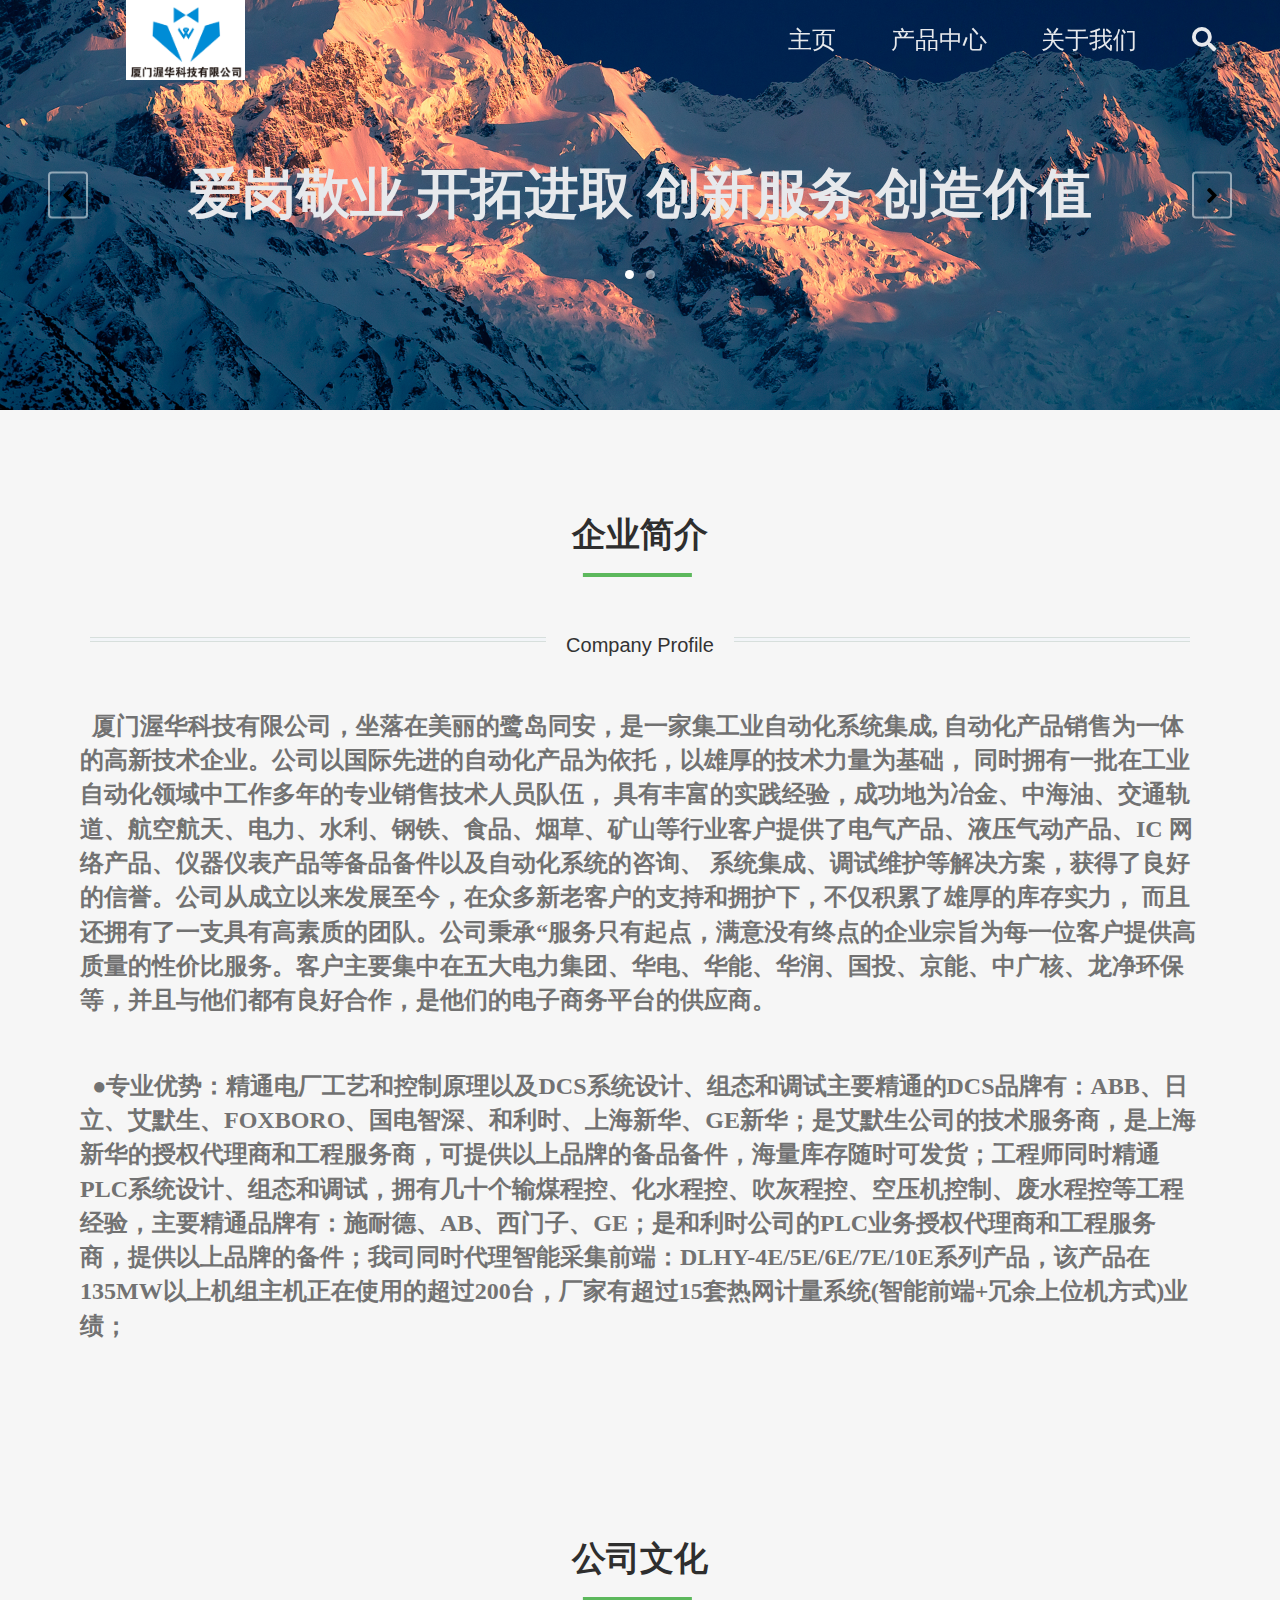
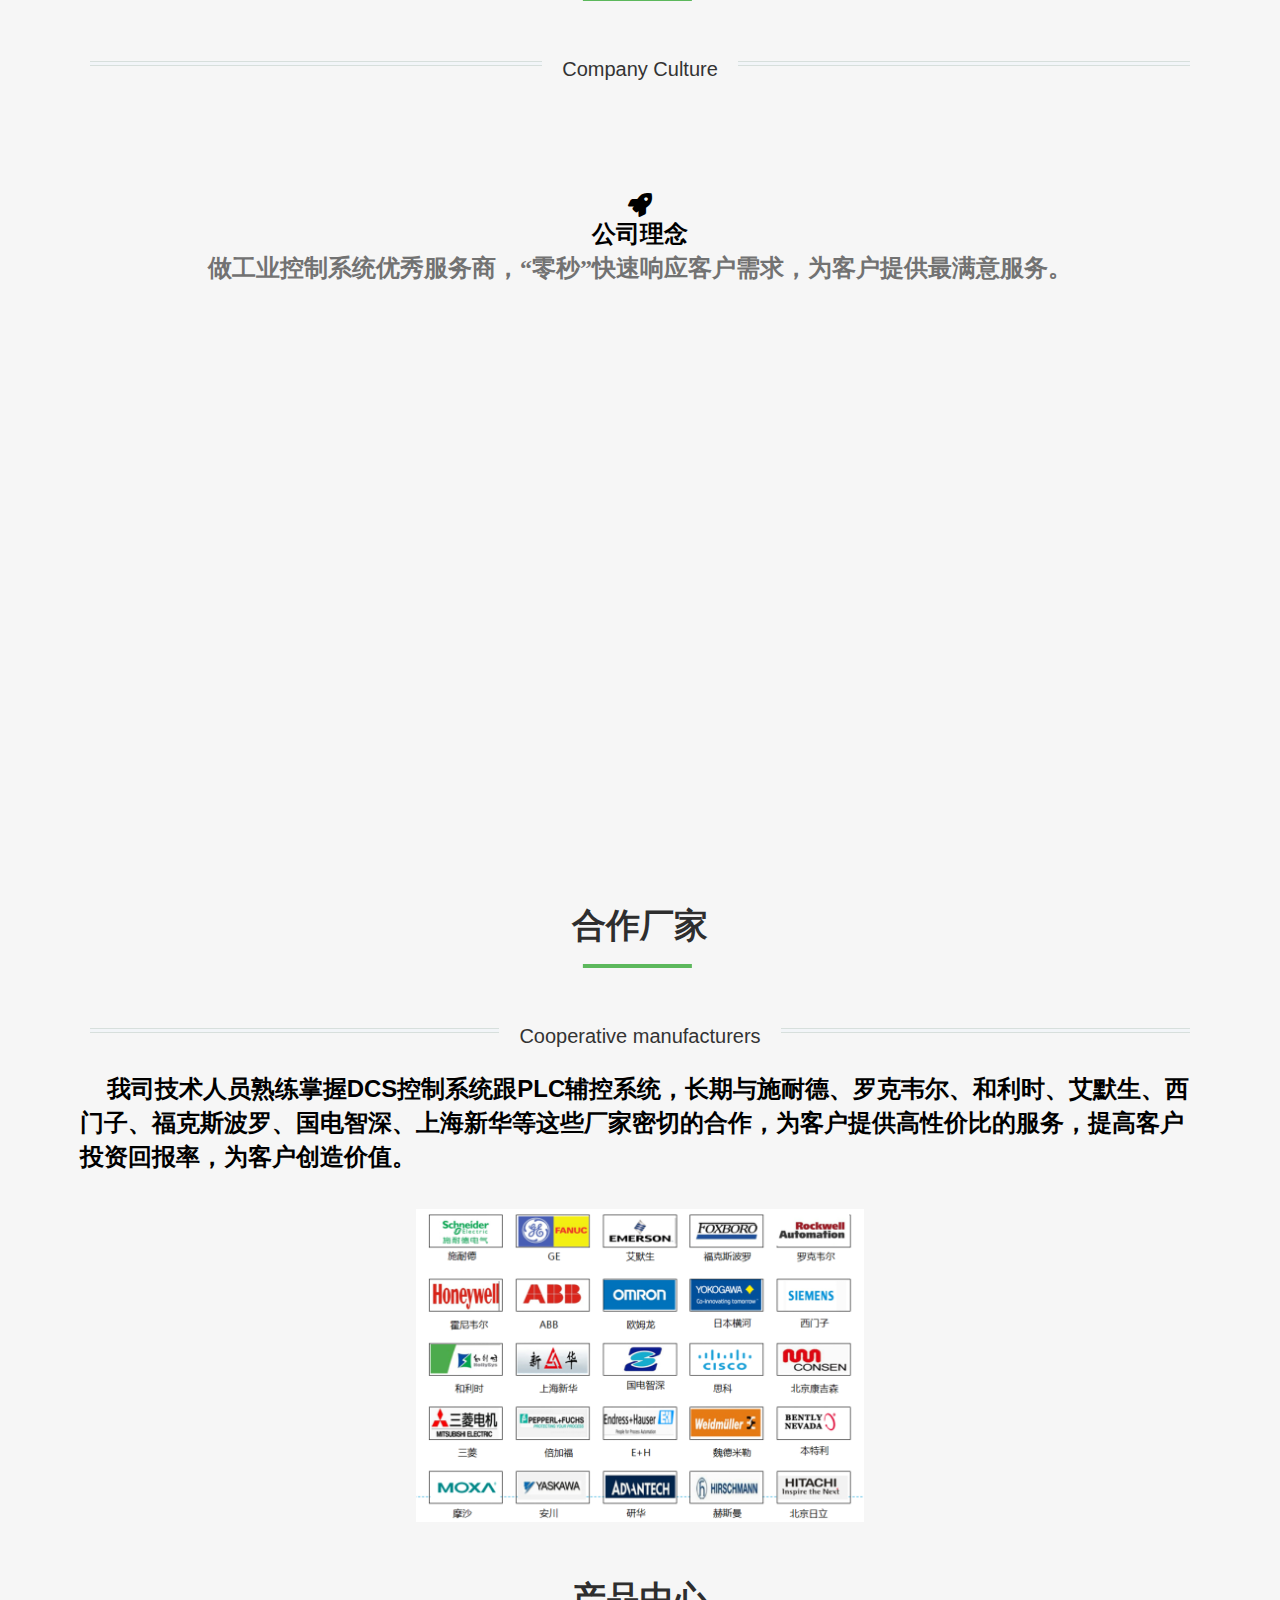
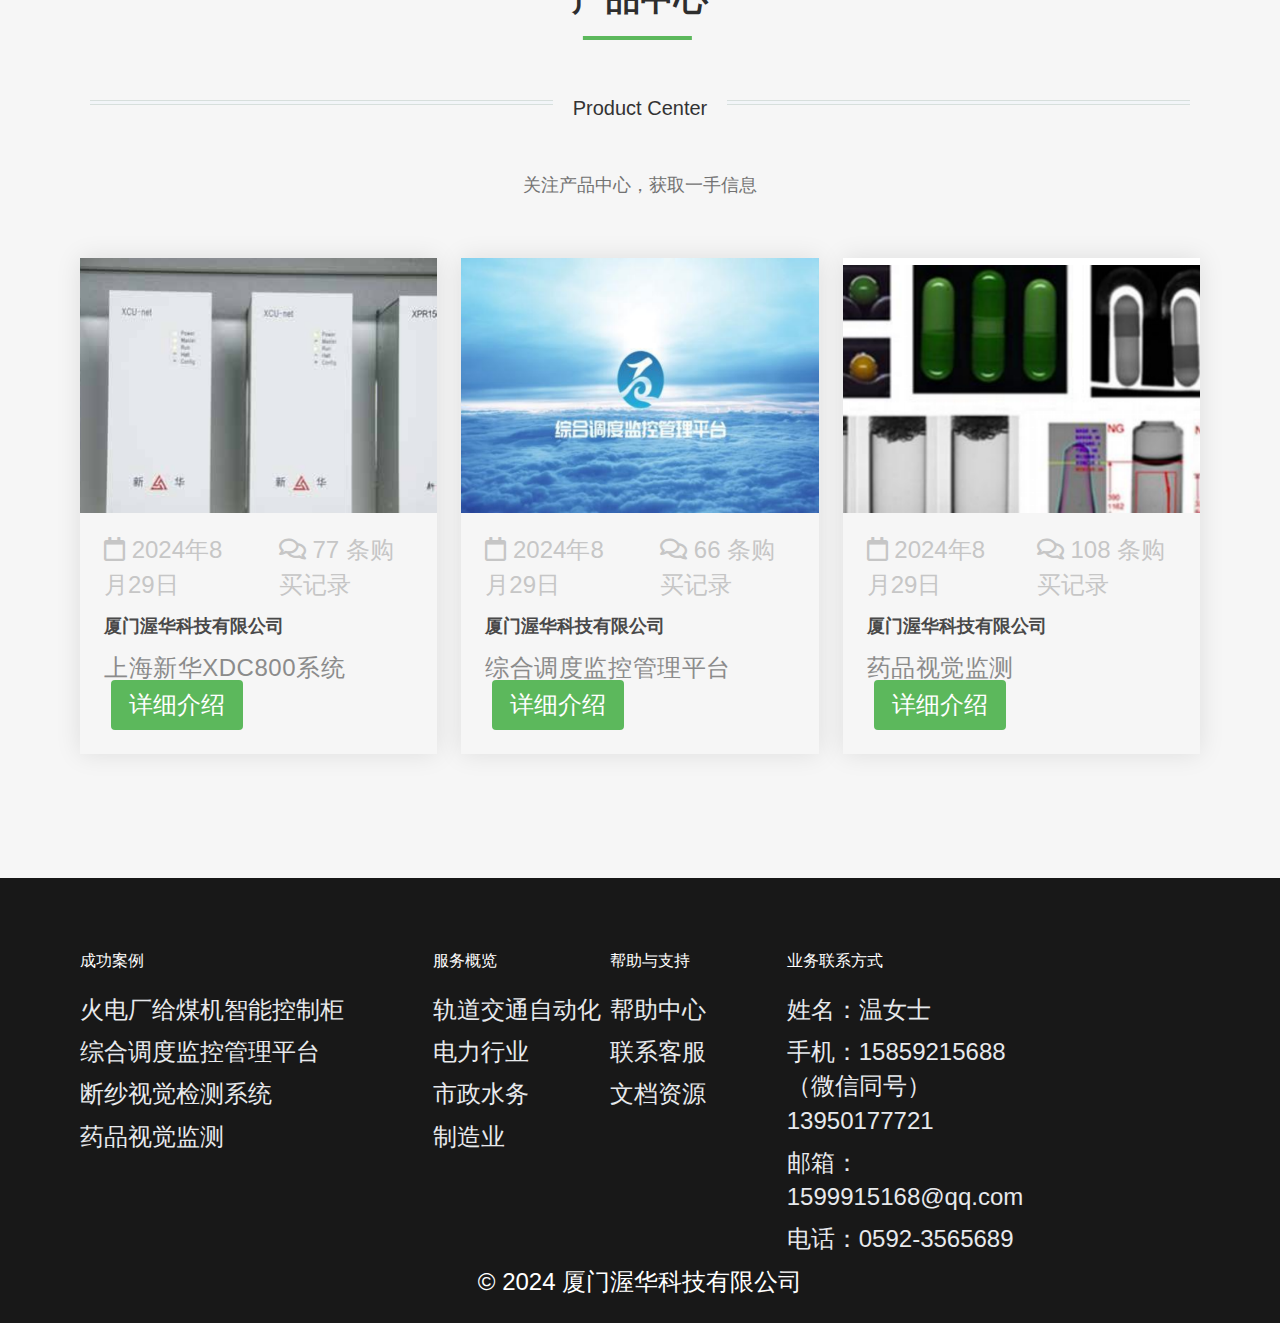
<file: index.html>
<!DOCTYPE html>
<html lang="en">
  <head>
    <meta charset="UTF-8" />
    <meta name="viewport" content="width=device-width, initial-scale=1.0" />
    <script src="./static/libs/scrollReveal/scrollreveal.min.js"></script>
    <script type="text/javascript" src="https://api.map.baidu.com/api?v=3.0&ak=7in4NHoIG09QKwtoks98uGUmDeHGMhex&services=true"></script>
    <!-- 引入font-awesome依赖 -->
    <link
      href="https://cdn.bootcss.com/font-awesome/5.13.0/css/all.css"
      rel="stylesheet"
    />
    <link rel="stylesheet" href="./static/libs/glide/glide.core.min.css" />
    <link rel="stylesheet" href="./static/libs/glide/glide.theme.min.css" />
    <!--<link rel="stylesheet" href="bootstrap.min.css"/>-->
      <link rel="stylesheet" type="text/css" href="css/global.css">
    <link rel="stylesheet" href="./style.css" />
  </head>
  <body>
    <!-- 网页头部 -->
    <header>
      <title>wohua</title>
      <div class="logo">
        <div></div>
      </div>
      <div class="logo">
        <div><img alt="wohualogo"  src="./static/images/wohua.png" height="80" width="80"></div>
      </div>
      <nav>
        <a href="index.html">主页</a>
        <a href="html/产品中心.html">产品中心</a>
        <a href="html/关于我们.html">关于我们</a>
        <a href="https://aiqicha.baidu.com/company_detail_40694730746516"><i class="fas fa-search"></i></a>
      </nav>
      <div class="burger">
        <div class="burger-line1"></div>
        <div class="burger-line2"></div>
        <div class="burger-line3"></div>
      </div>
    </header>
    <div id="home" class="glide">
      <div class="glide__track" data-glide-el="track">
        <div class="glide__slides">
          <!-- 轮播图一 -->
          <div class="glide__slide">
            <div class="slide-caption left">
              <h1>爱岗敬业  开拓进取  创新服务  创造价值</h1>

            </div>
            <div class="backdrop"></div>
              <div class="backdrop"></div>
              <img src="./static/images/02721_山地成因_1920X1200(02721_mou_爱给网_aigei_com.jpg" />
          </div>
          <div class="glide__slide">
            <div class="slide-caption left" >
             <h4 align="left" > &nbsp;&nbsp;&nbsp; &nbsp;&nbsp;&nbsp;合作共赢<br>   &nbsp;&nbsp;&nbsp; &nbsp;&nbsp;&nbsp;&nbsp; &nbsp;&nbsp;&nbsp;&nbsp; &nbsp;&nbsp;&nbsp;&nbsp; &nbsp;&nbsp;&nbsp;&nbsp;&nbsp;&nbsp;&nbsp;&nbsp;&nbsp;&nbsp;
               &nbsp;&nbsp;&nbsp; &nbsp;&nbsp;&nbsp; &nbsp;&nbsp;&nbsp; &nbsp;&nbsp;&nbsp; &nbsp;&nbsp;&nbsp; &nbsp;&nbsp;&nbsp; 共同成长</h4>
            </div>
            <div class="backdrop"></div>
            <img src="./static/images/高清风景背景934_爱给网_aigei_com.jpg" />
          </div>
        </div>
        <div class="glide__arrows" data-glide-el="controls">
          <button class="glide__arrow glide__arrow--left" data-glide-dir="<">
            <i class="fa fa-angle-left"></i>
          </button>
          <button class="glide__arrow glide__arrow--right" data-glide-dir=">">
            <i class="fa fa-angle-right"></i>
          </button>
          <div class="glide__bullets" data-glide-el="controls[nav]">
            <button class="glide__bullet" data-glide-dir="=0"></button>
            <button class="glide__bullet" data-glide-dir="=1"></button>
            <div class="filter-btns">
            </div> </div>
        </div>
      </div>
    </div>
      <section id="about-us" class="about-us">
      <h2 class="title1">企业简介</h2>
     
  <div class="news_title common_title">
          <h2>Company Profile</h2>
        </div>
 <div class="intro">

        <h2>&nbsp;&nbsp;厦门渥华科技有限公司，坐落在美丽的鹭岛同安，是一家集工业自动化系统集成, 自动化产品销售为一体的高新技术企业。公司以国际先进的自动化产品为依托，以雄厚的技术力量为基础， 同时拥有一批在工业自动化领域中工作多年的专业销售技术人员队伍， 具有丰富的实践经验，成功地为冶金、中海油、交通轨道、航空航天、电力、水利、钢铁、食品、烟草、矿山等行业客户提供了电气产品、液压气动产品、IC 网络产品、仪器仪表产品等备品备件以及自动化系统的咨询、 系统集成、调试维护等解决方案，获得了良好的信誉。公司从成立以来发展至今，在众多新老客户的支持和拥护下，不仅积累了雄厚的库存实力， 而且还拥有了一支具有高素质的团队。公司秉承“服务只有起点，满意没有终点的企业宗旨为每一位客户提供高质量的性价比服务。客户主要集中在五大电力集团、华电、华能、华润、国投、京能、中广核、龙净环保等，并且与他们都有良好合作，是他们的电子商务平台的供应商。</h2><br/><br/>
        <h3>&nbsp;&nbsp;●专业优势：精通电厂工艺和控制原理以及DCS系统设计、组态和调试主要精通的DCS品牌有：ABB、日立、艾默生、FOXBORO、国电智深、和利时、上海新华、GE新华；是艾默生公司的技术服务商，是上海新华的授权代理商和工程服务商，可提供以上品牌的备品备件，海量库存随时可发货；工程师同时精通PLC系统设计、组态和调试，拥有几十个输煤程控、化水程控、吹灰程控、空压机控制、废水程控等工程经验，主要精通品牌有：施耐德、AB、西门子、GE；是和利时公司的PLC业务授权代理商和工程服务商，提供以上品牌的备件；我司同时代理智能采集前端：DLHY-4E/5E/6E/7E/10E系列产品，该产品在135MW以上机组主机正在使用的超过200台，厂家有超过15套热网计量系统(智能前端+冗余上位机方式)业绩；
        </h3>
        </p>
        <!--<div class="features">
          <div class="feature">
            <i class="fas fa-lightbulb"></i>
            <h4 class="feature-title">sssssssssssss</h4>
            <p class="feature-content">
              ssssssssssssssssssssssss
            </p>
          </div>
          <div class="feature">
            <i class="fas fa-chart-line"></i>
            <h4 class="feature-title">ssssssssssssssss</h4>
            <p class="feature-content">
             sssssssssssssssssssssssss
            </p>
          </div>
          <div class="feature">
            <i class="fas fa-shopping-cart"></i>
            <h4 class="feature-title">ssssssssssssss</h4>
            <p class="feature-content">
              sssssssssssssssssssssssssss
            </p>
          </div>
          <div class="feature">
            <i class="fas fa-desktop"></i>
            <h4 class="feature-title">ssss</h4>
            <p class="feature-content">
              sssssssssssssssssssss
            </p>
          </div>
          <div class="feature">
            <i class="fas fa-tachometer-alt"></i>
            <h4 class="feature-title">ssss</h4>
            <p class="feature-content">
             ssssssssssssssssssss
            </p>
          </div>
          <div class="feature">
            <i class="fas fa-server"></i>
            <h4 class="feature-title">ssss</h4>
            <p class="feature-content">
              ssssssssssssssssssss
            </p>
          </div>
        </div>-->
      </div>
    </section>
      <section id="service" class="service">
        <h2 class="title1">公司文化</h2>
        <div class="news_title common_title">
          <h2>Company Culture</h2> </div>
        <p class="intro">   </p>
        <i class="fas fa-rocket"></i><h2>公司理念</h2>
       <h3>
         做工业控制系统优秀服务商，“零秒”快速响应客户需求，为客户提供最满意服务。
       </h3><br>
        <div class="services">
          <div class="service-item">
            <i class="fas fa-flag"></i>
            <h4 class="service-title">公司使命</h4>
            <p class="service-content">
              客户至上，工艺创新，品质保障，服务卓越。
            </p>
          </div>
          <div class="service-item">
            <i class="fas fa-binoculars"></i>
            <h4 class="service-title">公司愿景</h4>
            <p class="service-content">
              成为全球最值得信赖的合作伙伴
            </p>
          </div>
          <div class="service-item">
            <i class="fas fa-heart"></i>
            <h4 class="service-title">公司价值观</h4>
            <p class="service-content">
              1.客户至上;2.严明的纪律;3.质量保证;<br>
              4.勇于承担风险;5.以结果为导向;6.理想的工作环境。
            </p>
          </div>
          <div class="service-item">
            <i class="fas fa-smile"></i>
            <h4 class="service-title">公司客户观</h4>
            <p class="service-content">
              合作共赢，共同成长。
            </p>
          </div>
          <div class="service-item">
            <i class="fas fa-cog"></i>
            <h4 class="service-title">公司产品观</h4>
            <p class="service-content">
              先卖信誉，后卖产品。
            </p>
          </div>

          <div class="service-item">
            <i class="fas fa-users"></i>
            <h4 class="service-title">公司人才观</h4>
            <p class="service-content">
              有德有才，破格重用；有德无才，培养使用;<br>
              有才无德，限制录用；无德无才，坚决不用。
            </p>
          </div>
        </div>
      </section>
      <section id="team-intro" class="team-intro section-bg">
        <h2 class="title1">合作厂家</h2>
      <div class="news_title common_title">
          <h2>  Cooperative manufacturers</h2> </div>

        <h3>
          &nbsp;&nbsp;&nbsp;&nbsp;我司技术人员熟练掌握DCS控制系统跟PLC辅控系统，长期与施耐德、罗克韦尔、和利时、艾默生、西门子、福克斯波罗、国电智深、上海新华等这些厂家密切的合作，为客户提供高性价比的服务，提高客户投资回报率，为客户创造价值。
        </h3><br>

            <div class="img-wrapper">
              <img src="./static/images/微信图片_20241121100724.png" alt="" >
            </div>
        </div>
  </div>
      </section>
      <section id="company-activities" class="company-activities">
        <h2 class="title1">产品中心</h2>
          <div class="news_title common_title">
          <h2> Product Center</h2> </div>
        <p class="intro">关注产品中心，获取一手信息</p>
        <div class="activities">
          <div class="activity">
            <div class="act-image-wrapper">
              <img src="./static/images/控制器模块照片1.png" alt="" class="enlarge">
            </div>
            <div class="meta">
              <p class="data-published">
                <i class="far fa-calendar"></i>
                2024年8月29日
              </p>
              <p class="comments">
                <i class="far fa-comments"></i>
                77
                <span>条购买记录</span>
              </p>
            </div>
            <h2 class="act-title">厦门渥华科技有限公司</h2>
            <article>
              上海新华XDC800系统
            </article>
            <button class="filter-btn active" onclick="location.replace('html/上海新华.html')" >详细介绍</button>
          </div>
          <div class="activity">
            <div class="act-image-wrapper">
              <img src="./static/images/综合调度监控管理平台.png" alt="">
            </div>
            <div class="meta">
              <p class="data-published">
                <i class="far fa-calendar"></i>
                2024年8月29日
              </p>
              <p class="comments">
                <i class="far fa-comments"></i>
               66
                <span>条购买记录</span>
              </p>
            </div>
            <h2 class="act-title">厦门渥华科技有限公司</h2>
            <article>
              综合调度监控管理平台
            </article>
            <button class="filter-btn active" onclick="location.replace('html/监控管理平台.html')" >详细介绍</button>
          </div>
          <div class="activity">
            <div class="act-image-wrapper">
              <img src="./static/images/药品.png" alt="">
            </div>
            <div class="meta">
              <p class="data-published">
                <i class="far fa-calendar"></i>
                2024年8月29日
              </p>
              <p class="comments">
                <i class="far fa-comments"></i>
                108
                <span>条购买记录</span>
              </p>
            </div>
            <h2 class="act-title">厦门渥华科技有限公司</h2>
            <article>
              药品视觉监测
            </article>
            <button class="filter-btn active" onclick="location.replace('html/药品视觉监测.html')" >详细介绍</button>
          </div>
        </div>
      </section>
    </div>
    <footer>
      <div class="footer-menus">

        <div class="service-menu footer-menu">
          <p class="menu-title">成功案例</p>
          <ul class="menu-items">
            <li><a href="#">火电厂给煤机智能控制柜</a></li>
            <li><a href="#">综合调度监控管理平台</a></li>
            <li><a href="#">断纱视觉检测系统</a></li>
            <li><a href="#">药品视觉监测</a></li>
          </ul>
        </div>
        <div class="service-menu footer-menu">
          <p class="menu-title">服务概览</p>
          <ul class="menu-items">
            <li><a href="#">轨道交通自动化</a></li>
            <li><a href="#">电力行业</a></li>
            <li><a href="#">市政水务</a></li>
            <li><a href="#">制造业</a></li>
          </ul>
        </div>
        <div class="service-menu footer-menu">
          <p class="menu-title">帮助与支持</p>
          <ul class="menu-items">
            <li><a href="#">帮助中心</a></li>
            <li><a href="#">联系客服</a></li>
            <li><a href="#">文档资源</a></li>
          </ul>
        </div>
        <div class="service-menu footer-menu">
          <p class="menu-title">业务联系方式</p>
          <ul class="menu-items">
            <li><a href="#">姓名：温女士</a></li>
            <li><a href="#">手机：15859215688（微信同号）13950177721</a></li>
            <li><a href="#">邮箱：1599915168@qq.com</a></li>
            <li><a href="#">电话：0592-3565689</a></li>
          </ul>
        </div>

        <p class="rights">&copy; 2024 厦门渥华科技有限公司</p>
        <div class="scroll-to-top">
          <a href="#"><i class="fas fa-chevron-up"></i></a>
        </div>
      </div>
    </footer>
    <!-- 引入JS文件 -->
    <script src="./static/libs/anime/anime.min.js"></script>
    <script src="./static/libs/glide/glide.min.js"></script>
    <script src="./static/libs/isotope/isotope.pkgd.min.js"></script>
    <script src="./static/libs/smooth-scroll/smooth-scroll.polyfills.min.js"></script>
    <script src="./index.js"></script>
  </body>
</html>
<script type="text/javascript">
    //创建和初始化地图函数：
    function initMap(){
        createMap();//创建地图
        setMapEvent();//设置地图事件
        addMapControl();//向地图添加控件
        addMarker();//向地图中添加marker
        setImgEventListener();
    }
    function setImgEventListener() {
      var imgs = document.querySelectorAll('.enlarge');
      imgs.forEach(function(img) {
        img.addEventListener('click', function() {
          //点击图片时 scale()
          img.style.transform = 'scale(2)';
        });
      });

    }
    //创建地图函数：
    function createMap(){
        var map = new BMap.Map("container");//在百度地图容器中创建一个地图
        var point = new BMap.Point(118.044586,24.584152);//定义一个中心点坐标
        map.centerAndZoom(point,19);//设定地图的中心点和坐标并将地图显示在地图容器中
        window.map = map;//将map变量存储在全局
    }

    //地图事件设置函数：
    function setMapEvent(){
        map.enableDragging();//启用地图拖拽事件，默认启用(可不写)
        map.enableScrollWheelZoom();//启用地图滚轮放大缩小
        map.enableDoubleClickZoom();//启用鼠标双击放大，默认启用(可不写)
        map.enableKeyboard();//启用键盘上下左右键移动地图
    }

    //地图控件添加函数：
    function addMapControl(){
    }

    //标注点数组
    var markerArr = [{title:"厦门渥华科技有限公司",content:"厦门市集美区杏林中宛路7号东侧楼⑧－⑩轴",point:"118.044586|24.584152",isOpen:1,icon:{w:23,h:25,l:23,t:21,x:9,lb:12}}
    ];
    //创建marker
    function addMarker(){
        for(var i=0;i<markerArr.length;i++){
            var json = markerArr[i];
            var p0 = json.point.split("|")[0];
            var p1 = json.point.split("|")[1];
            var point = new BMap.Point(p0,p1);
            var iconImg = createIcon(json.icon);
            var marker = new BMap.Marker(point,{icon:iconImg});
            var iw = createInfoWindow(i);
            var label = new BMap.Label(json.title,{"offset":new BMap.Size(json.icon.lb-json.icon.x+10,-20)});
            marker.setLabel(label);
            map.addOverlay(marker);
            label.setStyle({
                borderColor:"#808080",
                color:"#333",
                cursor:"pointer"
            });

            (function(){
                var index = i;
                var _iw = createInfoWindow(i);
                var _marker = marker;
                _marker.addEventListener("click",function(){
                    this.openInfoWindow(_iw);
                });
                _iw.addEventListener("open",function(){
                    _marker.getLabel().hide();
                })
                _iw.addEventListener("close",function(){
                    _marker.getLabel().show();
                })
                label.addEventListener("click",function(){
                    _marker.openInfoWindow(_iw);
                })
                if(!!json.isOpen){
                    label.hide();
                    _marker.openInfoWindow(_iw);
                }
            })()
        }
    }
    //创建InfoWindow
    function createInfoWindow(i){
        var json = markerArr[i];
        var iw = new BMap.InfoWindow("<b class='iw_poi_title' title='" + json.title + "'>" + json.title + "</b><div class='iw_poi_content'>"+json.content+"</div>");
        return iw;
    }
    //创建一个Icon
    function createIcon(json){
        var icon = new BMap.Icon("http://app.baidu.com/map/images/us_mk_icon.png", new BMap.Size(json.w,json.h),{imageOffset: new BMap.Size(-json.l,-json.t),infoWindowOffset:new BMap.Size(json.lb+5,1),offset:new BMap.Size(json.x,json.h)})
        return icon;
    }

    initMap();//创建和初始化地图
</script>
</file>
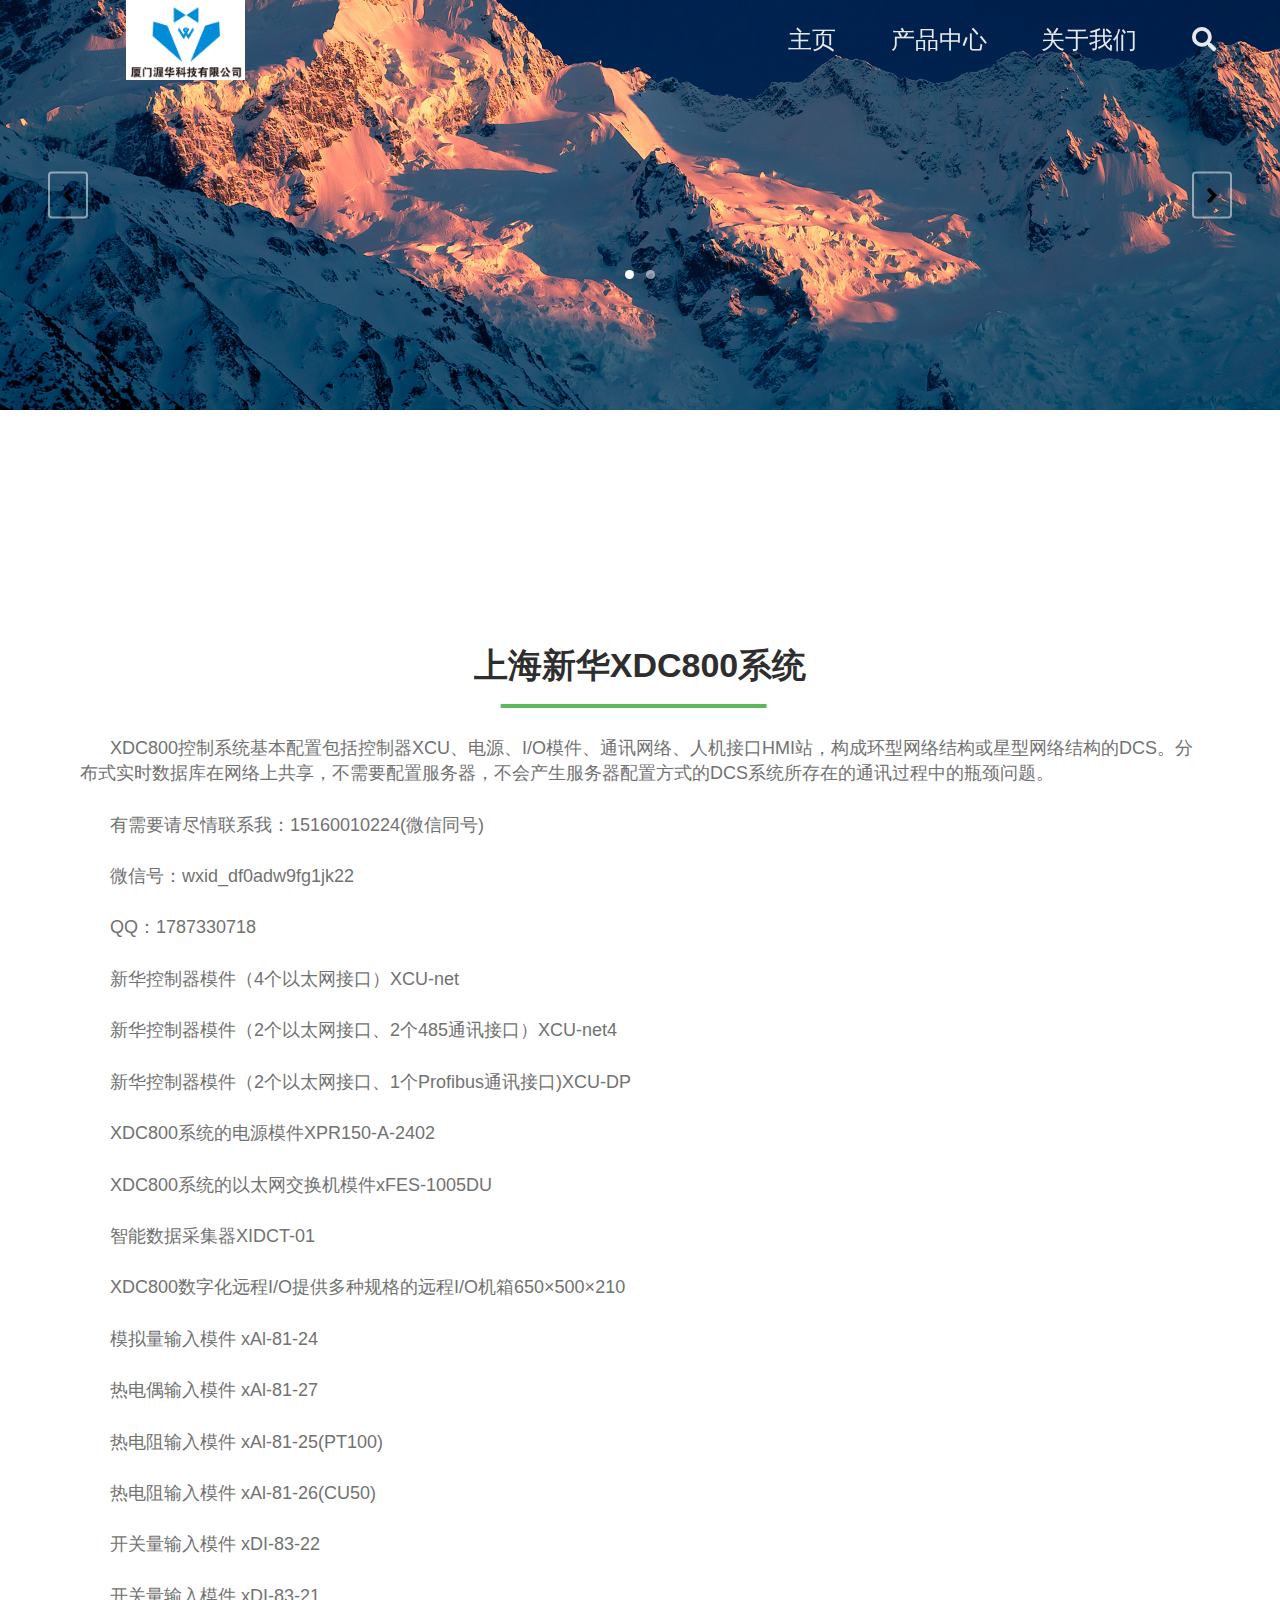
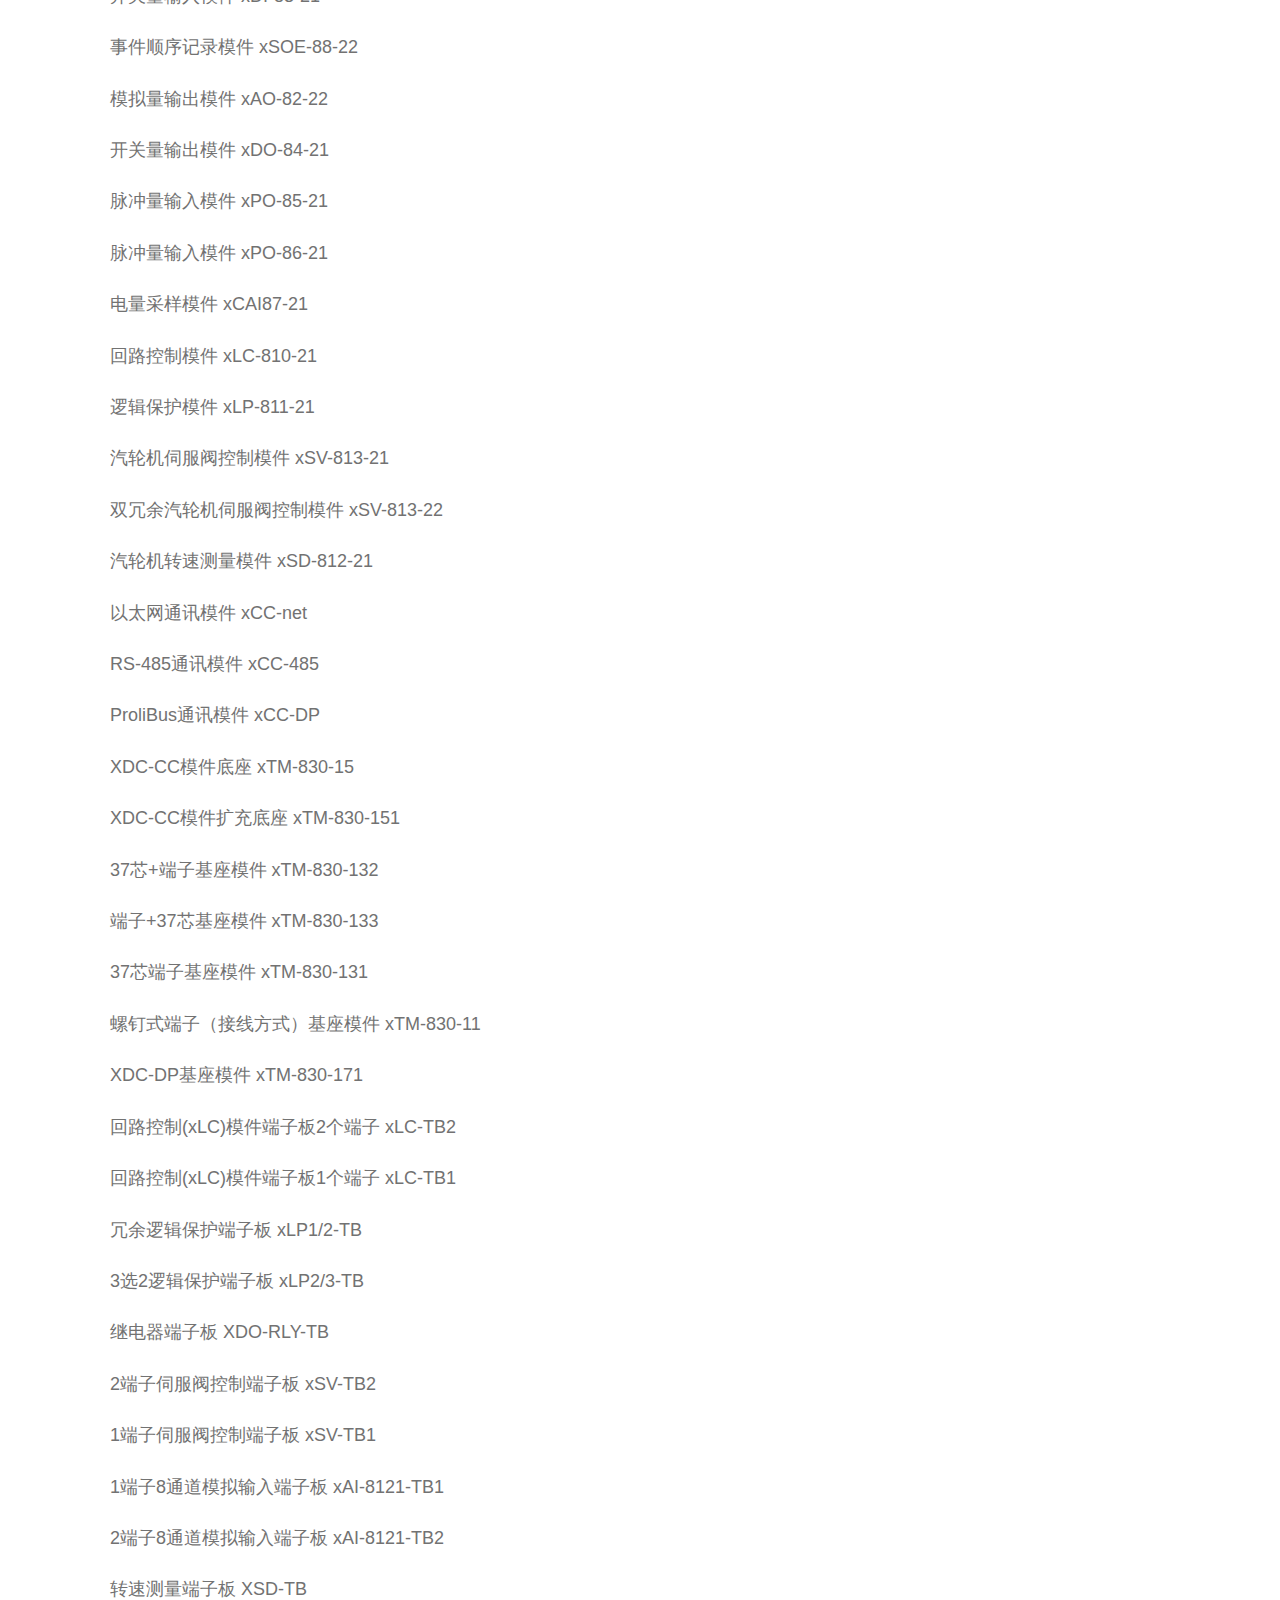
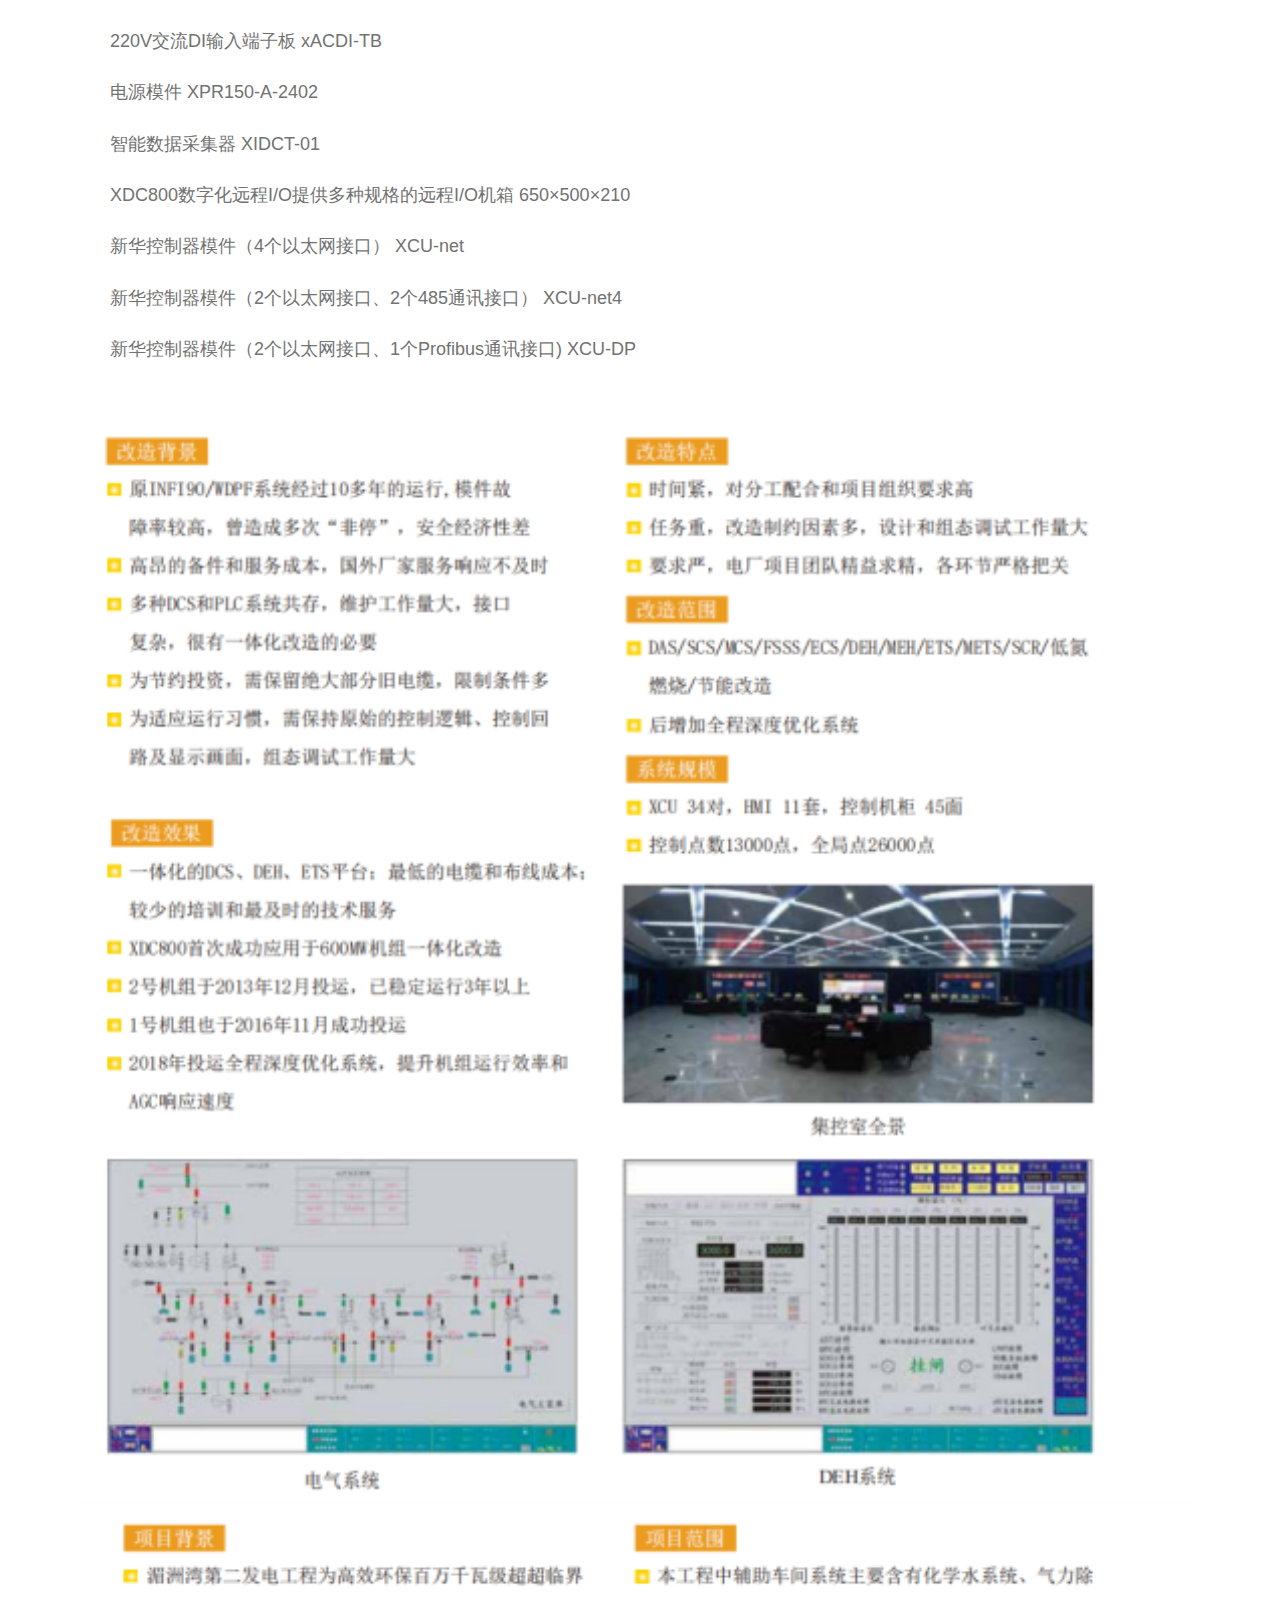
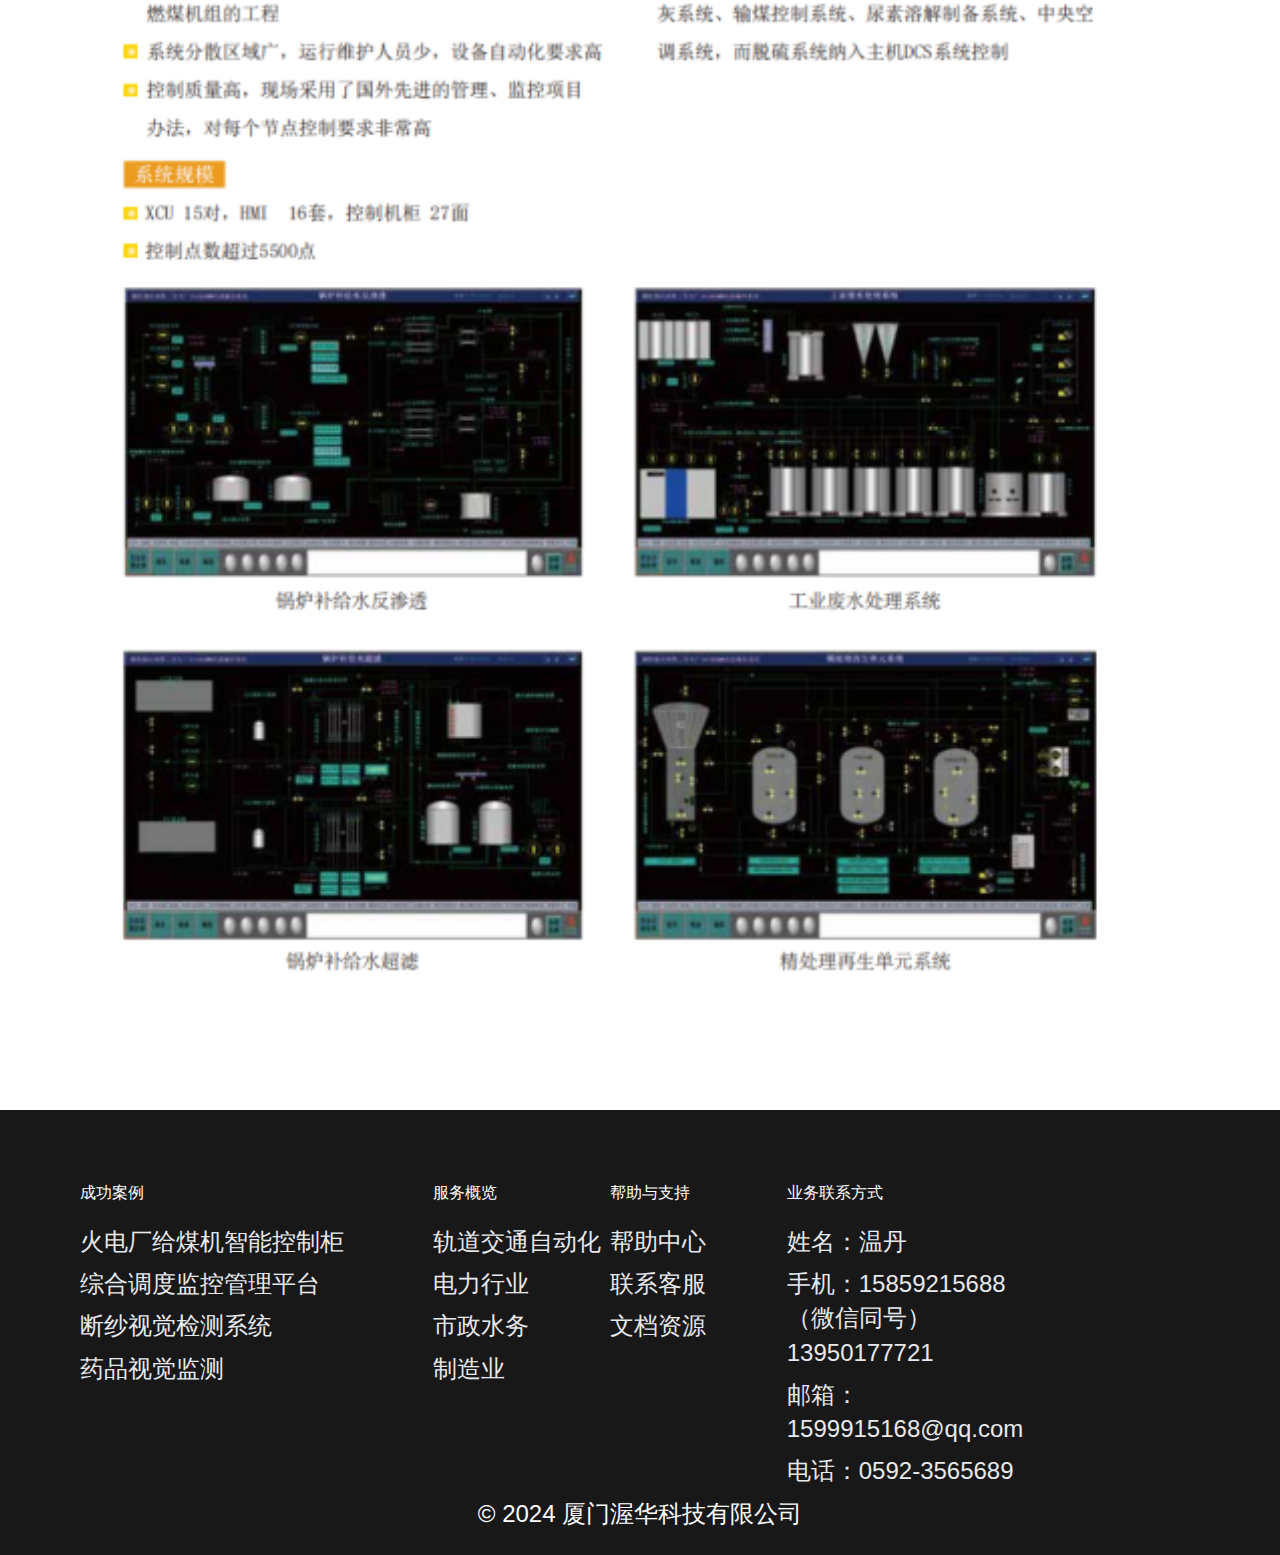
<file: html/上海新华.html>
<!DOCTYPE html>
<html lang="en">
<head>
    <meta charset="UTF-8" />
    <meta name="viewport" content="width=device-width, initial-scale=1.0" />
    <script src="../static/libs/scrollReveal/scrollreveal.min.js"></script>
    <!-- 引入font-awesome依赖 -->
    <link
            href="https://cdn.bootcss.com/font-awesome/5.13.0/css/all.css"
            rel="stylesheet"
    />
    <link rel="stylesheet" href="../static/libs/glide/glide.core.min.css" />
    <link rel="stylesheet" href="../static/libs/glide/glide.theme.min.css" />
    <!--<link rel="stylesheet" href="bootstrap.min.css"/>-->
    <link rel="stylesheet" href="../style.css" />

    <title>wohua</title>
</head>
<body>
<!-- 网页头部 -->
<header>
    <div class="logo">
        <div></div>
    </div>
    <div class="logo">
        <div><img alt="wohualogo"  src="../static/images/wohua.png" height="80" width="80"></div>
    </div>

    <nav>
        <a href="../index.html">主页</a>
        <a href="产品中心.html">产品中心</a>
        <a href="关于我们.html">关于我们</a>

        <a href="https://aiqicha.baidu.com/company_detail_40694730746516"><i class="fas fa-search"></i></a>
    </nav>
    <div class="burger">
        <div class="burger-line1"></div>
        <div class="burger-line2"></div>
        <div class="burger-line3"></div>
    </div>
</header>
<div id="home" class="glide">
    <div class="glide__track" data-glide-el="track">
        <div class="glide__slides">
            <!-- 轮播图一 -->
            <div class="glide__slide">
                <div class="slide-caption left">

                </div>
                <div class="backdrop"></div>
                <img src="../static/images/02721_山地成因_1920X1200(02721_mou_爱给网_aigei_com.jpg" />
            </div>
            <div class="glide__slide">
                <div class="slide-caption left">
                </div>
                <div class="backdrop"></div>
                <img src="../static/images/高清风景背景934_爱给网_aigei_com.jpg" />
            </div>
        </div>
        <div class="glide__arrows" data-glide-el="controls">
            <button class="glide__arrow glide__arrow--left" data-glide-dir="<">
                <i class="fa fa-angle-left"></i>
            </button>
            <button class="glide__arrow glide__arrow--right" data-glide-dir=">">
                <i class="fa fa-angle-right"></i>
            </button>
            <div class="glide__bullets" data-glide-el="controls[nav]">
                <button class="glide__bullet" data-glide-dir="=0"></button>
                <button class="glide__bullet" data-glide-dir="=1"></button>
             <div class="filter-btns">
            </div>  </div>
        </div>
    </div>
</div>

<section id="service" class="service">
    <h2 class="title1">上海新华XDC800系统</h2>
    <p class="intro">
        &nbsp;&nbsp;&nbsp;&nbsp;&nbsp;&nbsp;XDC800控制系统基本配置包括控制器XCU、电源、I/O模件、通讯网络、人机接口HMI站，构成环型网络结构或星型网络结构的DCS。分布式实时数据库在网络上共享，不需要配置服务器，不会产生服务器配置方式的DCS系统所存在的通讯过程中的瓶颈问题。
    <br><br>
        &nbsp;&nbsp;&nbsp;&nbsp;&nbsp;&nbsp;有需要请尽情联系我：15160010224(微信同号)<br><br>

        &nbsp;&nbsp;&nbsp;&nbsp;&nbsp;&nbsp;微信号：wxid_df0adw9fg1jk22<br><br>

        &nbsp;&nbsp;&nbsp;&nbsp;&nbsp;&nbsp;QQ：1787330718<br><br>

        &nbsp;&nbsp;&nbsp;&nbsp;&nbsp;&nbsp;新华控制器模件（4个以太网接口）XCU-net<br><br>

        &nbsp;&nbsp;&nbsp;&nbsp;&nbsp;&nbsp;新华控制器模件（2个以太网接口、2个485通讯接口）XCU-net4<br><br>

        &nbsp;&nbsp;&nbsp;&nbsp;&nbsp;&nbsp;新华控制器模件（2个以太网接口、1个Profibus通讯接口)XCU-DP<br><br>

        &nbsp;&nbsp;&nbsp;&nbsp;&nbsp;&nbsp;XDC800系统的电源模件XPR150-A-2402<br><br>

        &nbsp;&nbsp;&nbsp;&nbsp;&nbsp;&nbsp;XDC800系统的以太网交换机模件xFES-1005DU<br><br>

        &nbsp;&nbsp;&nbsp;&nbsp;&nbsp;&nbsp;智能数据采集器XIDCT-01<br><br>

        &nbsp;&nbsp;&nbsp;&nbsp;&nbsp;&nbsp;XDC800数字化远程I/O提供多种规格的远程I/O机箱650×500×210<br><br>

        &nbsp;&nbsp;&nbsp;&nbsp;&nbsp;&nbsp;模拟量输入模件	xAl-81-24<br><br>

        &nbsp;&nbsp;&nbsp;&nbsp;&nbsp;&nbsp;热电偶输入模件	xAl-81-27<br><br>

        &nbsp;&nbsp;&nbsp;&nbsp;&nbsp;&nbsp;热电阻输入模件	xAl-81-25(PT100)<br><br>

        &nbsp;&nbsp;&nbsp;&nbsp;&nbsp;&nbsp;热电阻输入模件	xAl-81-26(CU50)<br><br>

        &nbsp;&nbsp;&nbsp;&nbsp;&nbsp;&nbsp;开关量输入模件	xDI-83-22<br><br>

        &nbsp;&nbsp;&nbsp;&nbsp;&nbsp;&nbsp;开关量输入模件	xDI-83-21<br><br>

        &nbsp;&nbsp;&nbsp;&nbsp;&nbsp;&nbsp;事件顺序记录模件	xSOE-88-22<br><br>

        &nbsp;&nbsp;&nbsp;&nbsp;&nbsp;&nbsp;模拟量输出模件	xAO-82-22<br><br>

        &nbsp;&nbsp;&nbsp;&nbsp;&nbsp;&nbsp;开关量输出模件	xDO-84-21<br><br>

        &nbsp;&nbsp;&nbsp;&nbsp;&nbsp;&nbsp;脉冲量输入模件	xPO-85-21<br><br>

        &nbsp;&nbsp;&nbsp;&nbsp;&nbsp;&nbsp;脉冲量输入模件	xPO-86-21<br><br>

        &nbsp;&nbsp;&nbsp;&nbsp;&nbsp;&nbsp;电量采样模件	xCAI87-21<br><br>

        &nbsp;&nbsp;&nbsp;&nbsp;&nbsp;&nbsp;回路控制模件	xLC-810-21<br><br>

        &nbsp;&nbsp;&nbsp;&nbsp;&nbsp;&nbsp;逻辑保护模件	xLP-811-21<br><br>

        &nbsp;&nbsp;&nbsp;&nbsp;&nbsp;&nbsp;汽轮机伺服阀控制模件	xSV-813-21<br><br>

        &nbsp;&nbsp;&nbsp;&nbsp;&nbsp;&nbsp;双冗余汽轮机伺服阀控制模件	xSV-813-22<br><br>

        &nbsp;&nbsp;&nbsp;&nbsp;&nbsp;&nbsp;汽轮机转速测量模件	xSD-812-21<br><br>

        &nbsp;&nbsp;&nbsp;&nbsp;&nbsp;&nbsp;以太网通讯模件	xCC-net<br><br>

        &nbsp;&nbsp;&nbsp;&nbsp;&nbsp;&nbsp;RS-485通讯模件	xCC-485<br><br>

        &nbsp;&nbsp;&nbsp;&nbsp;&nbsp;&nbsp;ProliBus通讯模件	xCC-DP<br><br>

        &nbsp;&nbsp;&nbsp;&nbsp;&nbsp;&nbsp;XDC-CC模件底座	xTM-830-15<br><br>

        &nbsp;&nbsp;&nbsp;&nbsp;&nbsp;&nbsp;XDC-CC模件扩充底座	xTM-830-151<br><br>

        &nbsp;&nbsp;&nbsp;&nbsp;&nbsp;&nbsp;37芯+端子基座模件	xTM-830-132<br><br>

        &nbsp;&nbsp;&nbsp;&nbsp;&nbsp;&nbsp;端子+37芯基座模件	xTM-830-133<br><br>

        &nbsp;&nbsp;&nbsp;&nbsp;&nbsp;&nbsp;37芯端子基座模件	xTM-830-131<br><br>

        &nbsp;&nbsp;&nbsp;&nbsp;&nbsp;&nbsp;螺钉式端子（接线方式）基座模件	xTM-830-11<br><br>

        &nbsp;&nbsp;&nbsp;&nbsp;&nbsp;&nbsp;XDC-DP基座模件	xTM-830-171<br><br>

        &nbsp;&nbsp;&nbsp;&nbsp;&nbsp;&nbsp;回路控制(xLC)模件端子板2个端子	xLC-TB2<br><br>

        &nbsp;&nbsp;&nbsp;&nbsp;&nbsp;&nbsp;回路控制(xLC)模件端子板1个端子	xLC-TB1<br><br>

        &nbsp;&nbsp;&nbsp;&nbsp;&nbsp;&nbsp;冗余逻辑保护端子板	xLP1/2-TB<br><br>

        &nbsp;&nbsp;&nbsp;&nbsp;&nbsp;&nbsp;3选2逻辑保护端子板	xLP2/3-TB<br><br>

        &nbsp;&nbsp;&nbsp;&nbsp;&nbsp;&nbsp;继电器端子板	XDO-RLY-TB<br><br>

        &nbsp;&nbsp;&nbsp;&nbsp;&nbsp;&nbsp;2端子伺服阀控制端子板	xSV-TB2<br><br>

        &nbsp;&nbsp;&nbsp;&nbsp;&nbsp;&nbsp;1端子伺服阀控制端子板	xSV-TB1<br><br>

        &nbsp;&nbsp;&nbsp;&nbsp;&nbsp;&nbsp;1端子8通道模拟输入端子板	xAI-8121-TB1<br><br>

        &nbsp;&nbsp;&nbsp;&nbsp;&nbsp;&nbsp;2端子8通道模拟输入端子板	xAI-8121-TB2<br><br>

        &nbsp;&nbsp;&nbsp;&nbsp;&nbsp;&nbsp;转速测量端子板	XSD-TB<br><br>

        &nbsp;&nbsp;&nbsp;&nbsp;&nbsp;&nbsp;220V交流DI输入端子板	xACDI-TB<br><br>

        &nbsp;&nbsp;&nbsp;&nbsp;&nbsp;&nbsp;电源模件	XPR150-A-2402<br><br>

        &nbsp;&nbsp;&nbsp;&nbsp;&nbsp;&nbsp;智能数据采集器	XIDCT-01<br><br>

        &nbsp;&nbsp;&nbsp;&nbsp;&nbsp;&nbsp;XDC800数字化远程I/O提供多种规格的远程I/O机箱	650×500×210<br><br>

        &nbsp;&nbsp;&nbsp;&nbsp;&nbsp;&nbsp;新华控制器模件（4个以太网接口）	XCU-net<br><br>

        &nbsp;&nbsp;&nbsp;&nbsp;&nbsp;&nbsp;新华控制器模件（2个以太网接口、2个485通讯接口）	XCU-net4<br><br>

        &nbsp;&nbsp;&nbsp;&nbsp;&nbsp;&nbsp;新华控制器模件（2个以太网接口、1个Profibus通讯接口)	XCU-DP<br>
    <div class="image-container">
        <img src="../static/images/上海新华2.png">
        <img src="../static/images/上海新华1.png">
    </div>

</section>
<footer>
    <div class="footer-menus">

        <div class="service-menu footer-menu">
            <p class="menu-title">成功案例</p>
            <ul class="menu-items">
                <li><a href="#">火电厂给煤机智能控制柜</a></li>
                <li><a href="#">综合调度监控管理平台</a></li>
                <li><a href="#">断纱视觉检测系统</a></li>
                <li><a href="#">药品视觉监测</a></li>
            </ul>
        </div>
        <div class="service-menu footer-menu">
            <p class="menu-title">服务概览</p>
            <ul class="menu-items">
                <li><a href="#">轨道交通自动化</a></li>
                <li><a href="#">电力行业</a></li>
                <li><a href="#">市政水务</a></li>
                <li><a href="#">制造业</a></li>
            </ul>
        </div>
        <div class="service-menu footer-menu">
            <p class="menu-title">帮助与支持</p>
            <ul class="menu-items">
                <li><a href="#">帮助中心</a></li>
                <li><a href="#">联系客服</a></li>
                <li><a href="#">文档资源</a></li>
            </ul>
        </div>
        <div class="service-menu footer-menu">
            <p class="menu-title">业务联系方式</p>
            <ul class="menu-items">
                <li><a href="#">姓名：温丹</a></li>
                <li><a href="#">手机：15859215688（微信同号）13950177721</a></li>
                <li><a href="#">邮箱：1599915168@qq.com</a></li>
                <li><a href="#">电话：0592-3565689</a></li>
            </ul>
        </div>

        <p class="rights">&copy; 2024 厦门渥华科技有限公司</p>
        <div class="scroll-to-top">
            <a href="#"><i class="fas fa-chevron-up"></i></a>
        </div>
    </div>
</footer>
<!-- 引入JS文件 -->
<script src="../static/libs/anime/anime.min.js"></script>
<script src="../static/libs/glide/glide.min.js"></script>
<script src="../static/libs/isotope/isotope.pkgd.min.js"></script>
<script src="../static/libs/smooth-scroll/smooth-scroll.polyfills.min.js"></script>
<script src="../index.js"></script>
</body>
</html>
</file>
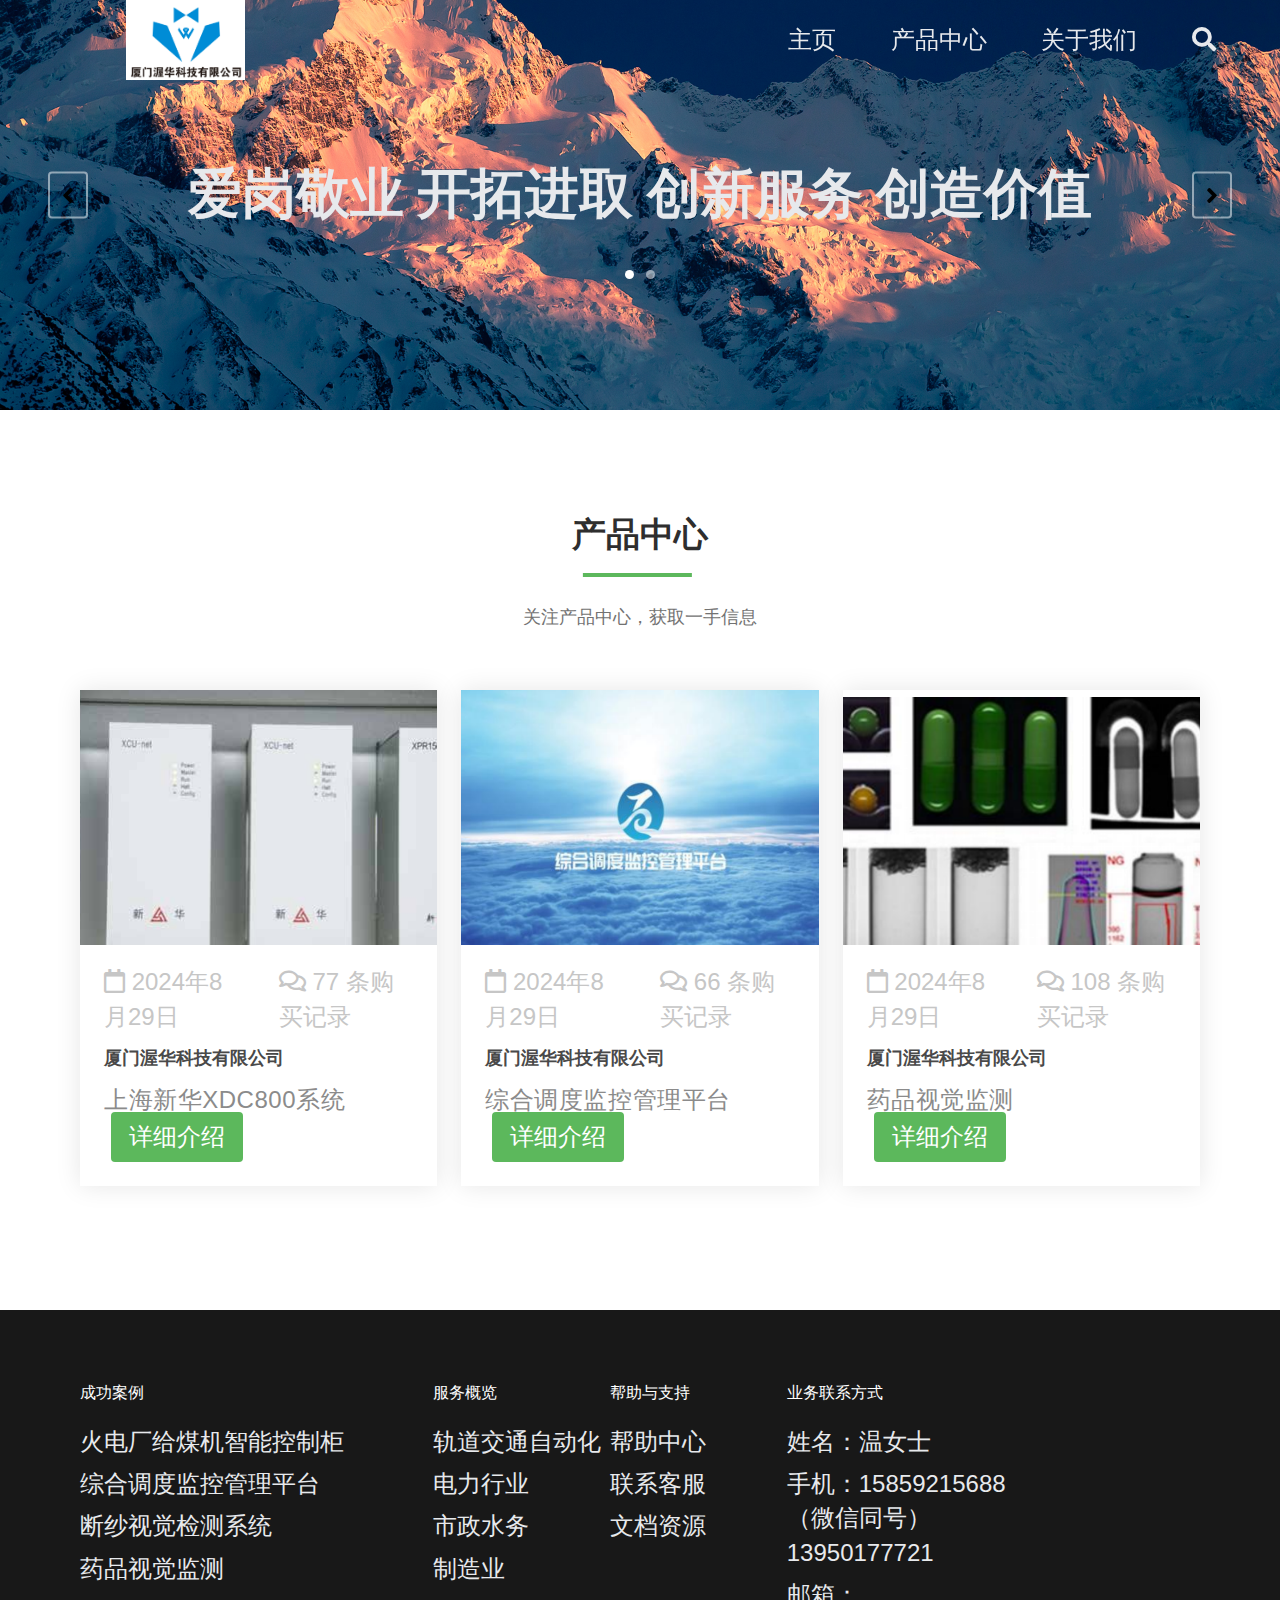
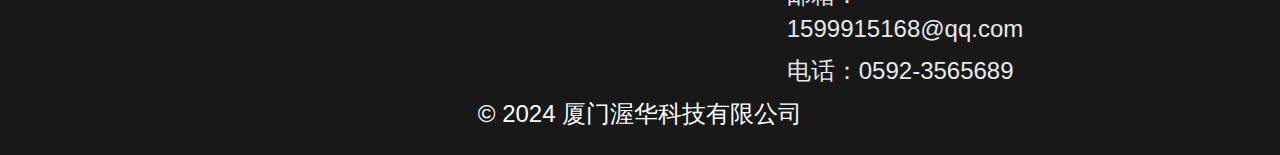
<file: html/产品中心.html>
<!DOCTYPE html>
<html lang="en">
  <head>
    <meta charset="UTF-8" />
    <meta name="viewport" content="width=device-width, initial-scale=1.0" />
    <script src="../static/libs/scrollReveal/scrollreveal.min.js"></script>
    <!-- 引入font-awesome依赖 -->
    <link
      href="https://cdn.bootcss.com/font-awesome/5.13.0/css/all.css"
      rel="stylesheet"
    />
    <link rel="stylesheet" href="../static/libs/glide/glide.core.min.css" />
    <link rel="stylesheet" href="../static/libs/glide/glide.theme.min.css" />
    <!--<link rel="stylesheet" href="bootstrap.min.css"/>-->
    <link rel="stylesheet" href="../style.css" />

    <title>wohua</title>
  </head>
  <body>
    <!-- 网页头部 -->

    <header>
        <div class="logo">
            <div></div>
        </div>
        <div class="logo">
            <div><img alt="wohualogo"  src="../static/images/wohua.png" height="80" width="80"></div>
        </div>
        <nav>
            <a href="../index.html">主页</a>
            <a href="产品中心.html">产品中心</a>
            <a href="关于我们.html">关于我们</a>

            <a href="https://aiqicha.baidu.com/company_detail_40694730746516"><i class="fas fa-search"></i></a>

        </nav>
        <div class="burger">
            <div class="burger-line1"></div>
            <div class="burger-line2"></div>
            <div class="burger-line3"></div>
        </div>
    </header>

    <div id="home" class="glide">
        <div class="glide__track" data-glide-el="track">
            <div class="glide__slides">
                <!-- 轮播图一 -->
                <div class="glide__slide">
                    <div class="slide-caption left">
                        <h1>爱岗敬业  开拓进取  创新服务  创造价值</h1>
                        <!--<h3>厦门大显轮播图1</h3>-->
                        <!--<p><a class="btn btn-success btn-lg" href="https://baike.baidu.com/item/%E5%8E%A6%E9%97%A8%E5%A4%A7%E6%98%BE%E7%A7%91%E6%8A%80%E6%9C%89%E9%99%90%E5%85%AC%E5%8F%B8/19128190?fr=aladdin" role="button">百度百科(含地址<span id="shijia"></span>)</a></p>-->

                    </div>
                    <div class="backdrop"></div>
                    <div class="backdrop"></div>
                    <img src="../static/images/02721_山地成因_1920X1200(02721_mou_爱给网_aigei_com.jpg" />
                </div>
                <div class="glide__slide">
                    <div class="slide-caption left" >
                        <h4 align="left" > &nbsp;&nbsp;&nbsp; &nbsp;&nbsp;&nbsp;合作共赢<br>   &nbsp;&nbsp;&nbsp; &nbsp;&nbsp;&nbsp;&nbsp; &nbsp;&nbsp;&nbsp;&nbsp; &nbsp;&nbsp;&nbsp;&nbsp; &nbsp;&nbsp;&nbsp;&nbsp;&nbsp;&nbsp;&nbsp;&nbsp;&nbsp;&nbsp;
                            &nbsp;&nbsp;&nbsp; &nbsp;&nbsp;&nbsp; &nbsp;&nbsp;&nbsp; &nbsp;&nbsp;&nbsp; &nbsp;&nbsp;&nbsp; &nbsp;&nbsp;&nbsp; 共同成长</h4>
                    </div>
                    <div class="backdrop"></div>
                    <img src="../static/images/高清风景背景934_爱给网_aigei_com.jpg" />
                </div>
            </div>
        <div class="glide__arrows" data-glide-el="controls">
          <button class="glide__arrow glide__arrow--left" data-glide-dir="<">
            <i class="fa fa-angle-left"></i>
          </button>
          <button class="glide__arrow glide__arrow--right" data-glide-dir=">">
            <i class="fa fa-angle-right"></i>
          </button>
          <div class="glide__bullets" data-glide-el="controls[nav]">
            <button class="glide__bullet" data-glide-dir="=0"></button>
            <button class="glide__bullet" data-glide-dir="=1"></button>
          <div class="filter-btns">
            </div>   </div>
        </div>
      </div>
    </div>

    <section id="company-activities" class="company-activities">
        <h2 class="title1">产品中心</h2>
        <p class="intro">关注产品中心，获取一手信息</p>
        <div class="activities">
            <div class="activity">
                <div class="act-image-wrapper">
                    <img src="../static/images/控制器模块照片1.png" alt="" class="enlarge">
                </div>
                <div class="meta">
                    <p class="data-published">
                        <i class="far fa-calendar"></i>
                        2024年8月29日
                    </p>
                    <p class="comments">
                        <i class="far fa-comments"></i>
                        77
                        <span>条购买记录</span>
                    </p>
                </div>
                <h2 class="act-title">厦门渥华科技有限公司</h2>
                <article>
                    上海新华XDC800系统
                </article>
                <button class="filter-btn active" onclick="location.replace('上海新华.html')" >详细介绍</button>
            </div>
            <div class="activity">
                <div class="act-image-wrapper">
                    <img src="../static/images/综合调度监控管理平台.png" alt="">
                </div>
                <div class="meta">
                    <p class="data-published">
                        <i class="far fa-calendar"></i>
                        2024年8月29日
                    </p>
                    <p class="comments">
                        <i class="far fa-comments"></i>
                        66
                        <span>条购买记录</span>
                    </p>
                </div>
                <h2 class="act-title">厦门渥华科技有限公司</h2>
                <article>
                    综合调度监控管理平台
                </article>
                <button class="filter-btn active" onclick="location.replace('监控管理平台.html')" >详细介绍</button>
            </div>
            <div class="activity">
                <div class="act-image-wrapper">
                    <img src="../static/images/药品.png" alt="">
                </div>
                <div class="meta">
                    <p class="data-published">
                        <i class="far fa-calendar"></i>
                        2024年8月29日
                    </p>
                    <p class="comments">
                        <i class="far fa-comments"></i>
                        108
                        <span>条购买记录</span>
                    </p>
                </div>
                <h2 class="act-title">厦门渥华科技有限公司</h2>
                <article>
                    药品视觉监测
                </article>
                <button class="filter-btn active" onclick="location.replace('药品视觉监测.html')" >详细介绍</button>
            </div>
        </div>
    </section>

    <footer>
        <div class="footer-menus">

            <div class="service-menu footer-menu">
                <p class="menu-title">成功案例</p>
                <ul class="menu-items">
                    <li><a href="#">火电厂给煤机智能控制柜</a></li>
                    <li><a href="#">综合调度监控管理平台</a></li>
                    <li><a href="#">断纱视觉检测系统</a></li>
                    <li><a href="#">药品视觉监测</a></li>
                </ul>
            </div>
            <div class="service-menu footer-menu">
                <p class="menu-title">服务概览</p>
                <ul class="menu-items">
                    <li><a href="#">轨道交通自动化</a></li>
                    <li><a href="#">电力行业</a></li>
                    <li><a href="#">市政水务</a></li>
                    <li><a href="#">制造业</a></li>
                </ul>
            </div>
            <div class="service-menu footer-menu">
                <p class="menu-title">帮助与支持</p>
                <ul class="menu-items">
                    <li><a href="#">帮助中心</a></li>
                    <li><a href="#">联系客服</a></li>
                    <li><a href="#">文档资源</a></li>
                </ul>
            </div>
            <div class="service-menu footer-menu">
                <p class="menu-title">业务联系方式</p>
                <ul class="menu-items">
                    <li><a href="#">姓名：温女士</a></li>
                    <li><a href="#">手机：15859215688（微信同号）13950177721</a></li>
                    <li><a href="#">邮箱：1599915168@qq.com</a></li>
                    <li><a href="#">电话：0592-3565689</a></li>
                </ul>
            </div>

            <p class="rights">&copy; 2024 厦门渥华科技有限公司</p>
            <div class="scroll-to-top">
                <a href="#"><i class="fas fa-chevron-up"></i></a>
            </div>
        </div>
    </footer>
    <!-- 引入JS文件 --> 
    <script src="../static/libs/anime/anime.min.js"></script>
    <script src="../static/libs/glide/glide.min.js"></script>
    <script src="../static/libs/isotope/isotope.pkgd.min.js"></script>
    <script src="../static/libs/smooth-scroll/smooth-scroll.polyfills.min.js"></script>
    <script src="../index.js"></script>
  </body>
</html>
</file>
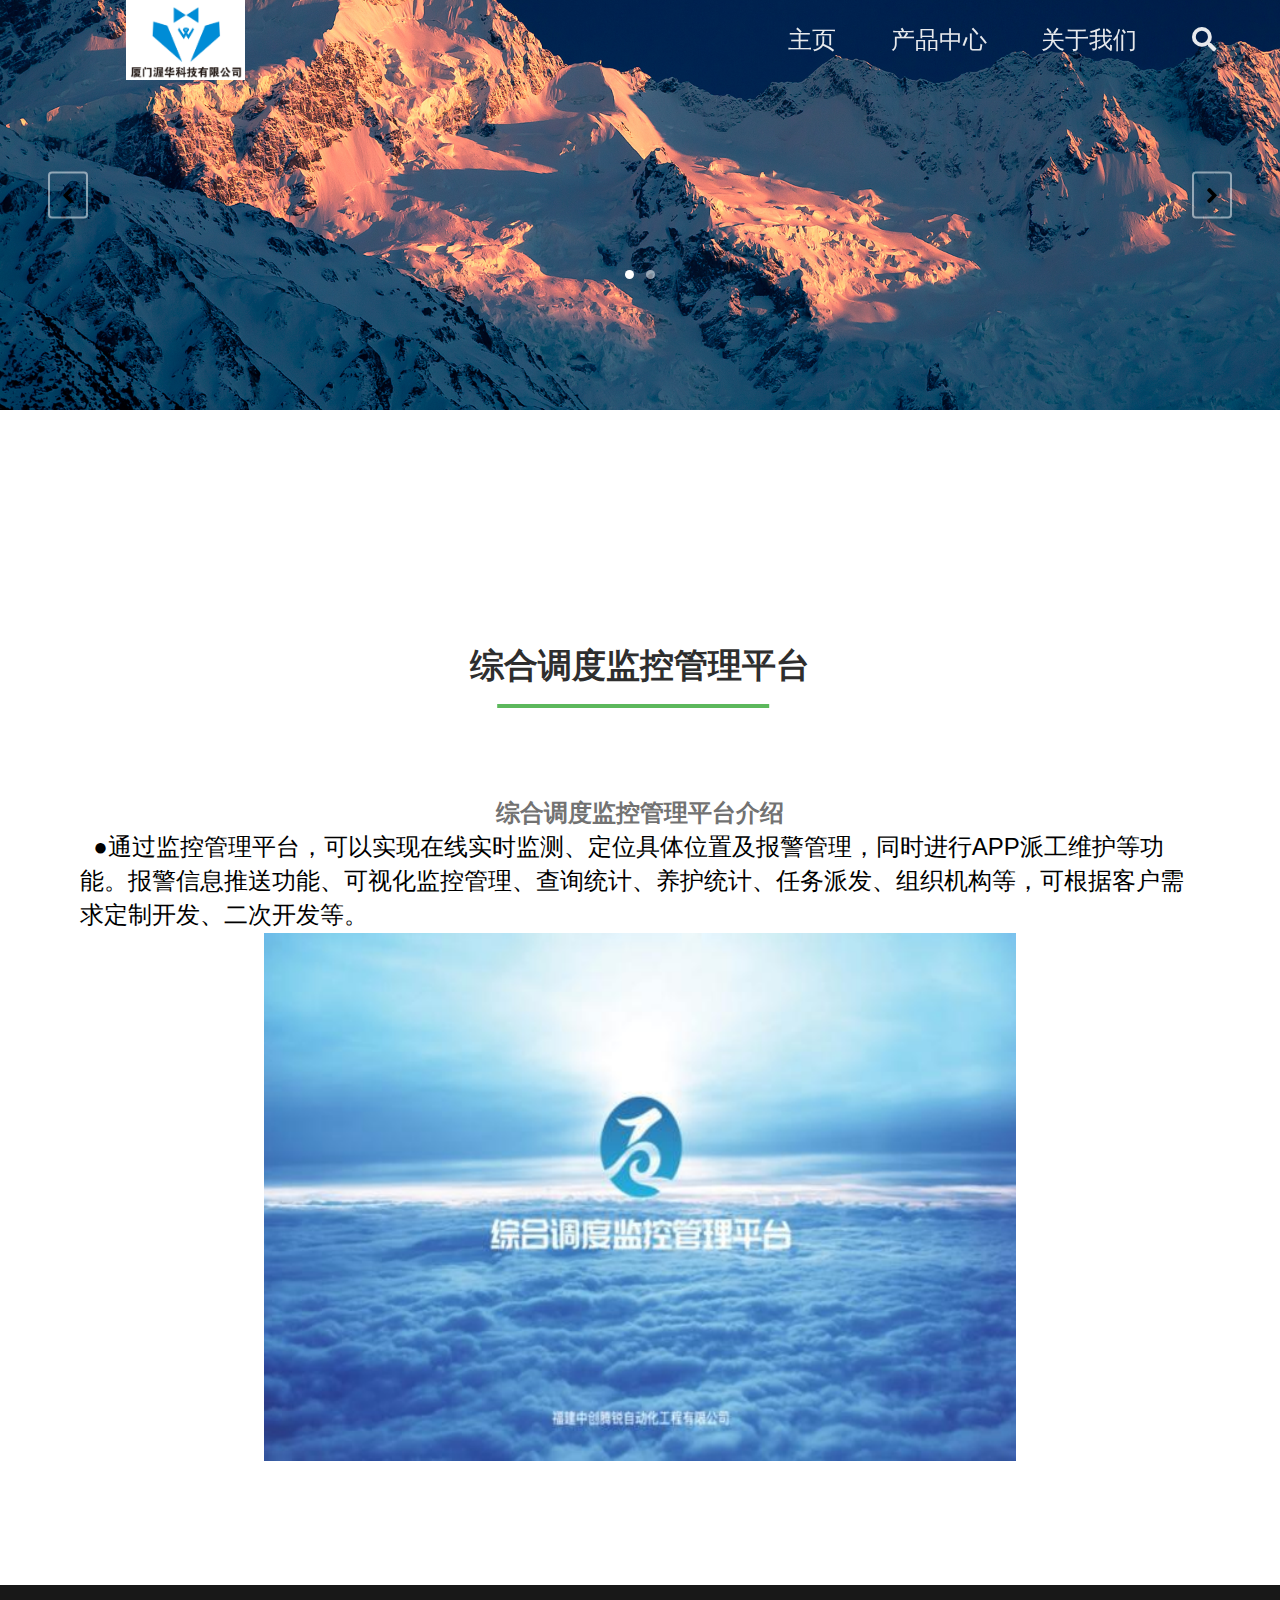
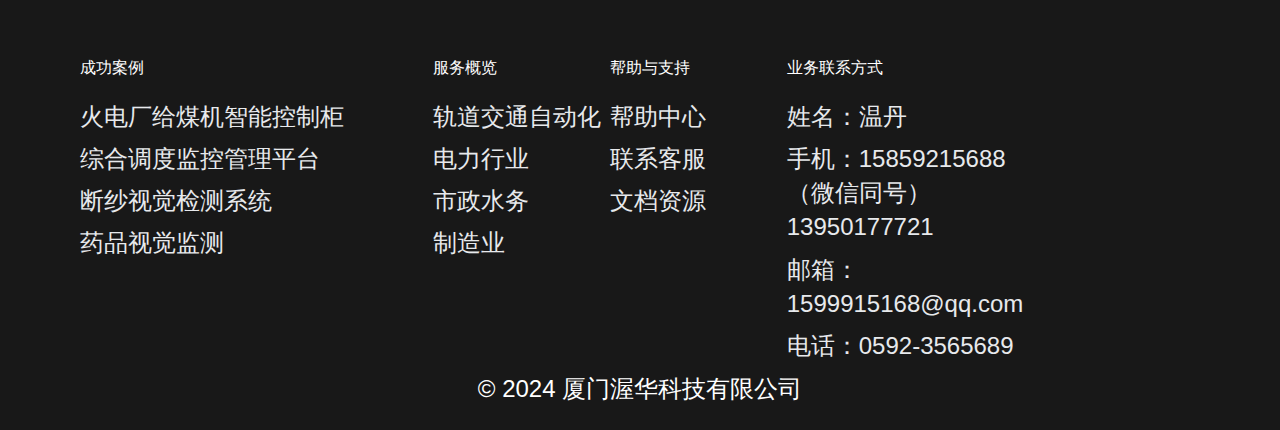
<file: html/监控管理平台.html>
<!DOCTYPE html>
<html lang="en">
<head>
    <meta charset="UTF-8" />
    <meta name="viewport" content="width=device-width, initial-scale=1.0" />
    <script src="../static/libs/scrollReveal/scrollreveal.min.js"></script>
    <!-- 引入font-awesome依赖 -->
    <link
            href="https://cdn.bootcss.com/font-awesome/5.13.0/css/all.css"
            rel="stylesheet"
    />
    <link rel="stylesheet" href="../static/libs/glide/glide.core.min.css" />
    <link rel="stylesheet" href="../static/libs/glide/glide.theme.min.css" />
    <!--<link rel="stylesheet" href="bootstrap.min.css"/>-->
    <link rel="stylesheet" href="../style.css" />

    <title>wohua</title>
</head>
<body>
<!-- 网页头部 -->
<header>
    <div class="logo">
        <div></div>
    </div>
    <div class="logo">
        <div><img alt="wohualogo"  src="../static/images/wohua.png" height="80" width="80"></div>
    </div>

    <nav>
        <a href="../index.html">主页</a>
        <a href="产品中心.html">产品中心</a>
        <a href="关于我们.html">关于我们</a>

        <a href="https://aiqicha.baidu.com/company_detail_40694730746516"><i class="fas fa-search"></i></a>
    </nav>
    <div class="burger">
        <div class="burger-line1"></div>
        <div class="burger-line2"></div>
        <div class="burger-line3"></div>
    </div>
</header>
<div id="home" class="glide">
    <div class="glide__track" data-glide-el="track">
        <div class="glide__slides">
            <!-- 轮播图一 -->
            <div class="glide__slide">
                <div class="slide-caption left">

                </div>
                <div class="backdrop"></div>
                <img src="../static/images/02721_山地成因_1920X1200(02721_mou_爱给网_aigei_com.jpg" />
            </div>
            <div class="glide__slide">
                <div class="slide-caption left">
                </div>
                <div class="backdrop"></div>
                <img src="../static/images/高清风景背景934_爱给网_aigei_com.jpg" />
            </div>

        </div>
        <div class="glide__arrows" data-glide-el="controls">
            <button class="glide__arrow glide__arrow--left" data-glide-dir="<">
                <i class="fa fa-angle-left"></i>
            </button>
            <button class="glide__arrow glide__arrow--right" data-glide-dir=">">
                <i class="fa fa-angle-right"></i>
            </button>
            <div class="glide__bullets" data-glide-el="controls[nav]">
                <button class="glide__bullet" data-glide-dir="=0"></button>
                <button class="glide__bullet" data-glide-dir="=1"></button>
             <div class="filter-btns">
            </div>  </div>
        </div>
    </div>
</div>

<section id="service" class="service">
    <h2 class="title1">综合调度监控管理平台</h2>
    <p class="intro">

    <h3>综合调度监控管理平台介绍<br></h3>
    &nbsp;&nbsp;●通过监控管理平台，可以实现在线实时监测、定位具体位置及报警管理，同时进行APP派工维护等功能。报警信息推送功能、可视化监控管理、查询统计、养护统计、任务派发、组织机构等，可根据客户需求定制开发、二次开发等。<br>
    <div>
        <img src="../static/images/综合调度监控管理平台.png">
    </div>
</section>

<footer>
    <div class="footer-menus">

        <div class="service-menu footer-menu">
            <p class="menu-title">成功案例</p>
            <ul class="menu-items">
                <li><a href="#">火电厂给煤机智能控制柜</a></li>
                <li><a href="#">综合调度监控管理平台</a></li>
                <li><a href="#">断纱视觉检测系统</a></li>
                <li><a href="#">药品视觉监测</a></li>
            </ul>
        </div>
        <div class="service-menu footer-menu">
            <p class="menu-title">服务概览</p>
            <ul class="menu-items">
                <li><a href="#">轨道交通自动化</a></li>
                <li><a href="#">电力行业</a></li>
                <li><a href="#">市政水务</a></li>
                <li><a href="#">制造业</a></li>
            </ul>
        </div>
        <div class="service-menu footer-menu">
            <p class="menu-title">帮助与支持</p>
            <ul class="menu-items">
                <li><a href="#">帮助中心</a></li>
                <li><a href="#">联系客服</a></li>
                <li><a href="#">文档资源</a></li>
            </ul>
        </div>
        <div class="service-menu footer-menu">
            <p class="menu-title">业务联系方式</p>
            <ul class="menu-items">
                <li><a href="#">姓名：温丹</a></li>
                <li><a href="#">手机：15859215688（微信同号）13950177721</a></li>
                <li><a href="#">邮箱：1599915168@qq.com</a></li>
                <li><a href="#">电话：0592-3565689</a></li>
            </ul>
        </div>

        <p class="rights">&copy; 2024 厦门渥华科技有限公司</p>
        <div class="scroll-to-top">
            <a href="#"><i class="fas fa-chevron-up"></i></a>
        </div>
    </div>
</footer>
<!-- 引入JS文件 -->
<script src="../static/libs/anime/anime.min.js"></script>
<script src="../static/libs/glide/glide.min.js"></script>
<script src="../static/libs/isotope/isotope.pkgd.min.js"></script>
<script src="../static/libs/smooth-scroll/smooth-scroll.polyfills.min.js"></script>
<script src="../index.js"></script>
</body>
</html>
</file>
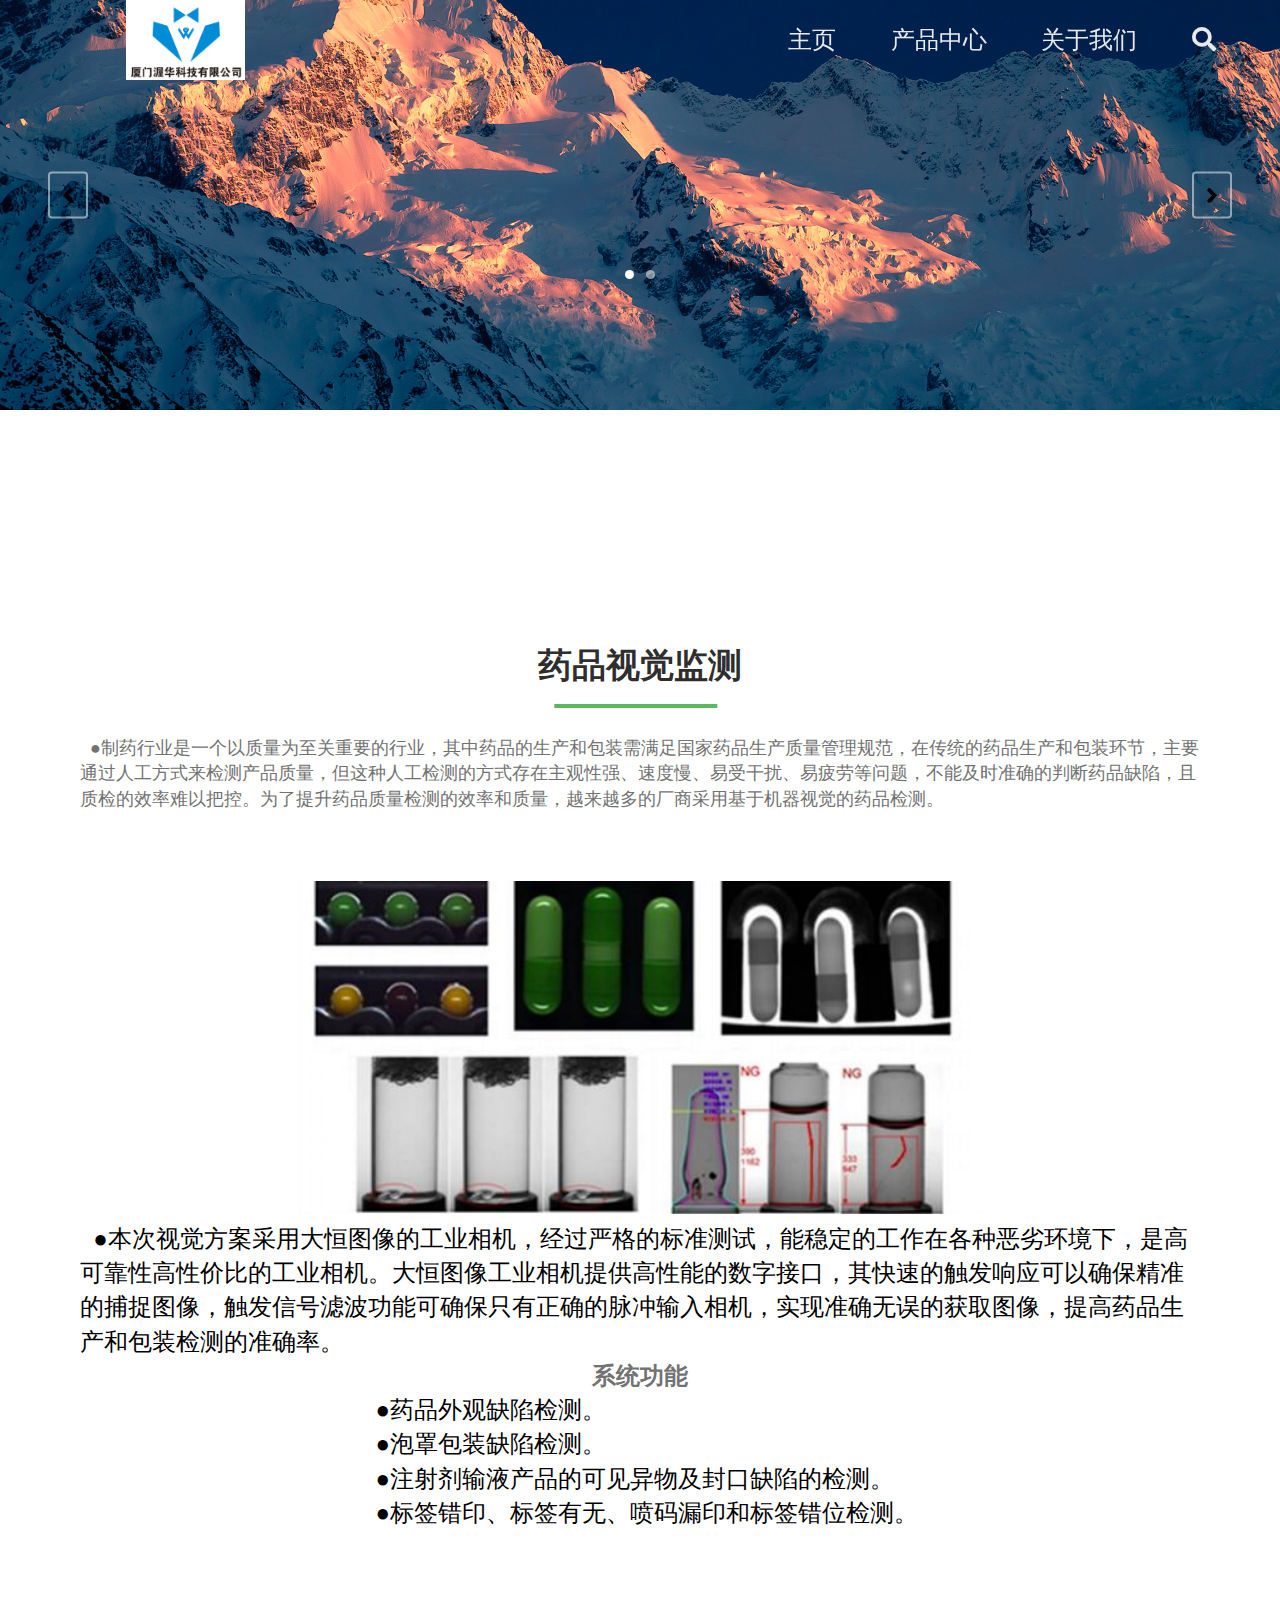
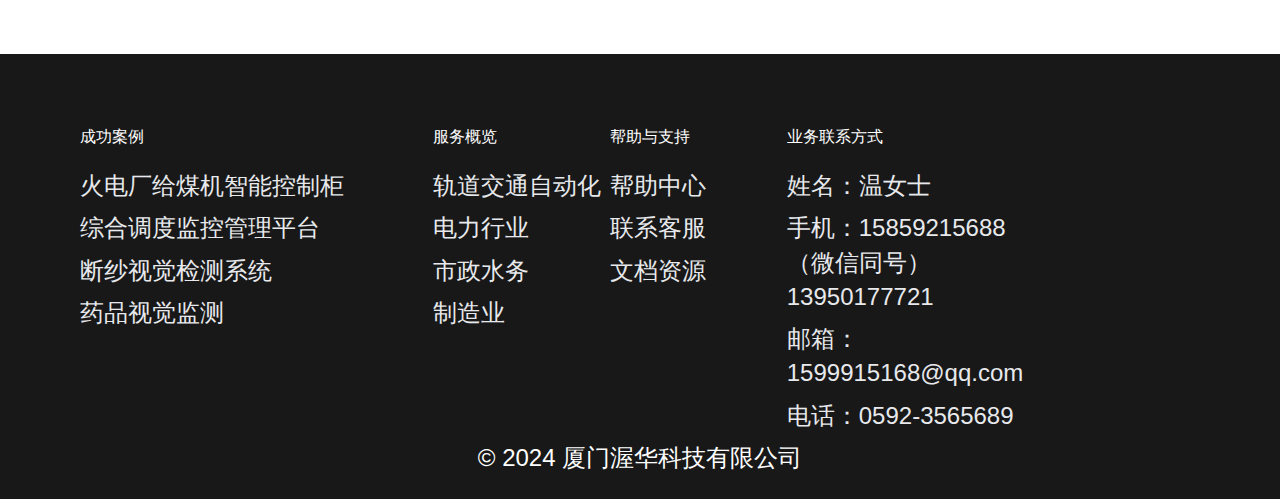
<file: html/药品视觉监测.html>
<!DOCTYPE html>
<html lang="en">
<head>
    <meta charset="UTF-8" />
    <meta name="viewport" content="width=device-width, initial-scale=1.0" />
    <script src="../static/libs/scrollReveal/scrollreveal.min.js"></script>
    <!-- 引入font-awesome依赖 -->
    <link
            href="https://cdn.bootcss.com/font-awesome/5.13.0/css/all.css"
            rel="stylesheet"
    />
    <link rel="stylesheet" href="../static/libs/glide/glide.core.min.css" />
    <link rel="stylesheet" href="../static/libs/glide/glide.theme.min.css" />
    <!--<link rel="stylesheet" href="bootstrap.min.css"/>-->
    <link rel="stylesheet" href="../style.css" />

    <title>wohua</title>
</head>
<body>
<!-- 网页头部 -->
<header>
    <div class="logo">
        <div></div>
    </div>
    <div class="logo">
        <div><img alt="wohualogo"  src="../static/images/wohua.png" height="80" width="80"></div>
    </div>

    <nav>
        <a href="../index.html">主页</a>
        <a href="产品中心.html">产品中心</a>
        <a href="关于我们.html">关于我们</a>

        <a href="https://aiqicha.baidu.com/company_detail_40694730746516"><i class="fas fa-search"></i></a>
    </nav>
    <div class="burger">
        <div class="burger-line1"></div>
        <div class="burger-line2"></div>
        <div class="burger-line3"></div>
    </div>
</header>
<div id="home" class="glide">
    <div class="glide__track" data-glide-el="track">
        <div class="glide__slides">
            <!-- 轮播图一 -->
            <div class="glide__slide">
                <div class="slide-caption left">

                </div>
                <div class="backdrop"></div>
                <img src="../static/images/02721_山地成因_1920X1200(02721_mou_爱给网_aigei_com.jpg" />
            </div>
            <div class="glide__slide">
                <div class="slide-caption left">
                </div>
                <div class="backdrop"></div>
                <img src="../static/images/高清风景背景934_爱给网_aigei_com.jpg" />
            </div>

        </div>
        <div class="glide__arrows" data-glide-el="controls">
            <button class="glide__arrow glide__arrow--left" data-glide-dir="<">
                <i class="fa fa-angle-left"></i>
            </button>
            <button class="glide__arrow glide__arrow--right" data-glide-dir=">">
                <i class="fa fa-angle-right"></i>
            </button>
            <div class="glide__bullets" data-glide-el="controls[nav]">
                <button class="glide__bullet" data-glide-dir="=0"></button>
                <button class="glide__bullet" data-glide-dir="=1"></button>
             <div class="filter-btns">
            </div>  </div>
        </div>
    </div>
</div>

<section id="service" class="service">
    <h2 class="title1">药品视觉监测</h2>
    <p class="intro">
    &nbsp;&nbsp;●制药行业是一个以质量为至关重要的行业，其中药品的生产和包装需满足国家药品生产质量管理规范，在传统的药品生产和包装环节，主要通过人工方式来检测产品质量，但这种人工检测的方式存在主观性强、速度慢、易受干扰、易疲劳等问题，不能及时准确的判断药品缺陷，且质检的效率难以把控。为了提升药品质量检测的效率和质量，越来越多的厂商采用基于机器视觉的药品检测。<br>
    <div>
    <img src="../static/images/药品.png">
    </div>
    &nbsp;&nbsp;●本次视觉方案采用大恒图像的工业相机，经过严格的标准测试，能稳定的工作在各种恶劣环境下，是高可靠性高性价比的工业相机。大恒图像工业相机提供高性能的数字接口，其快速的触发响应可以确保精准的捕捉图像，触发信号滤波功能可确保只有正确的脉冲输入相机，实现准确无误的获取图像，提高药品生产和包装检测的准确率。<br>
    <h3>系统功能<br></h3>
    &nbsp;&nbsp;●药品外观缺陷检测。<br>
    &nbsp;&nbsp;●泡罩包装缺陷检测。<br>
    &nbsp;&nbsp;●注射剂输液产品的可见异物及封口缺陷的检测。<br>
    &nbsp;&nbsp;●标签错印、标签有无、喷码漏印和标签错位检测。<br>
</section>

<footer>
    <div class="footer-menus">

        <div class="service-menu footer-menu">
            <p class="menu-title">成功案例</p>
            <ul class="menu-items">
                <li><a href="#">火电厂给煤机智能控制柜</a></li>
                <li><a href="#">综合调度监控管理平台</a></li>
                <li><a href="#">断纱视觉检测系统</a></li>
                <li><a href="#">药品视觉监测</a></li>
            </ul>
        </div>
        <div class="service-menu footer-menu">
            <p class="menu-title">服务概览</p>
            <ul class="menu-items">
                <li><a href="#">轨道交通自动化</a></li>
                <li><a href="#">电力行业</a></li>
                <li><a href="#">市政水务</a></li>
                <li><a href="#">制造业</a></li>
            </ul>
        </div>
        <div class="service-menu footer-menu">
            <p class="menu-title">帮助与支持</p>
            <ul class="menu-items">
                <li><a href="#">帮助中心</a></li>
                <li><a href="#">联系客服</a></li>
                <li><a href="#">文档资源</a></li>
            </ul>
        </div>
        <div class="service-menu footer-menu">
            <p class="menu-title">业务联系方式</p>
            <ul class="menu-items">
                <li><a href="#">姓名：温女士</a></li>
                <li><a href="#">手机：15859215688（微信同号）13950177721</a></li>
                <li><a href="#">邮箱：1599915168@qq.com</a></li>
                <li><a href="#">电话：0592-3565689</a></li>
            </ul>
        </div>

        <p class="rights">&copy; 2024 厦门渥华科技有限公司</p>
        <div class="scroll-to-top">
            <a href="#"><i class="fas fa-chevron-up"></i></a>
        </div>
    </div>
</footer>
<!-- 引入JS文件 -->
<script src="../static/libs/anime/anime.min.js"></script>
<script src="../static/libs/glide/glide.min.js"></script>
<script src="../static/libs/isotope/isotope.pkgd.min.js"></script>
<script src="../static/libs/smooth-scroll/smooth-scroll.polyfills.min.js"></script>
<script src="../index.js"></script>
</body>
</html>
</file>
<file: css/global.css>
* {
	padding: 0px;
	margin: 0px;
}

body {
	font-family: "微软雅黑", "宋体";
	background-color: #F6F6F6;
}

.header {
	width: 1100px;
	height: 106px;
	margin: 0 auto;
	position: relative;
	border-bottom: 1px solid #D3D3D3;
}

.hd_logo {
	position: absolute;
	top: 16px;	
	left: 0px;
}

.hd_tel {
	position: absolute;
	right: 0px;
	background: url('../images/icon_bg.png') no-repeat left 8px;
	padding-left: 35px;
	font-size: 12px;
	color: #888888;
	top: 16px;
	right: 0px;
}

.hd_tel p {
	font-size: 20px;
	color: #00B3E1;
	font-weight: 900;
	line-height: 1em;
}

.hd_nav {
	position: absolute;
	bottom: 0px;
	right: 0px;
	height: 50px;
}

.hd_nav ul {
	list-style: none;
}

.hd_nav li {
	float: left;
	padding: 0px 15px;
	margin: 0px 10px;
}

.hd_nav a {
	text-decoration: none;
	display: block;
	font-size: 16px;
	line-height: 50px;
	color: #333333;
}

.hd_nav .on, .hd_nav li:hover {
	background: #6DCCE5;
	border-bottom: 2px solid #00B3E1;
}

.hd_nav .on a, .hd_nav li:hover a {
	color: #FFFFFF;
}

#hd_nav_pro, #hd_nav_bus, #hd_nav_pro_nav {
	display: none;
	position: absolute;
	top: 106px;
	width: 160px;
	border-bottom: 2px solid #00B3E1;
}

#hd_nav_pro li, #hd_nav_bus li {
	border-bottom: 1px solid #D3D3D3;
	border-right: 1px solid #D3D3D3;
}

#hd_nav_pro {
	left: 644px;
}

#hd_nav_pro .on {
	background: #FFF;
	border-right: none;
    border-left: 4px solid #00B3E1;
    padding-left: 17px;
    padding-right: 22px;
}

#hd_nav_pro .on a {
	color: #85DAE9;
}

/* #hd_nav_pro ul li:hover a {
	color: #85DAE9;
}
 */
#hd_nav_bus {
	left: 758px;
}

.hd_nav_nav {
	background: #F6F6F6;
	z-index: 10;
}

.hd_nav_nav ul {
	list-style: none;
}

.hd_nav_nav ul li {
	float: left;
	width: 119px;
	line-height: 24px;
	padding: 10px 20px;
	border: 1px solid #D3D3D3;
	border-top: none;
	border-bottom: none;
}

.hd_nav_nav ul li:hover {
	border-left: 4px solid #00B3E1;
	background: #FFF;
	padding-left: 17px;
	padding-right: 21px;
}

.hd_nav_nav ul li a, #hd_nav_pro_nav ul li a {
	text-decoration: none;
	color: #333;
	font-weight: 100;
	font-size: 14px;
}

#hd_nav_pro_nav {
	z-index: 10;
	left: 805px;
	width: 371px;
	height: 270px;
	background: #FFF;
	border: 1px solid #D3D3D3;
	border-left: none;
	border-top: none;
	top: 107px;
}

#hd_nav_pro_nav ul li {
	width: 328px;
	background: #FFF;
	border: none;
	padding-top: 10px;
	line-height: 24px;
}

#hd_nav_pro_nav ul li:hover {
	padding-right: 19px;
	padding-left: 20px;
	border-right: 4px solid #00B3E1;
}

#hd_nav_pro_nav ul .on {
	border-right: 4px solid #00B3E1;
}

#hd_nav_pro_nav ul .on a {
	color: #85DAE9;
}

#hd_nav_pro_nav ul li a:hover {
	color: #3179DB;
}

#hd_nav_pro_nav ul li a {
	padding: 0px 10px;
	font-size: 14px;
	font-weight: 100;
	color: #5E5E5E;
}

.banner {
	overflow: hidden;
	width: 1100px;
	margin: 10px auto;
}

.banner img {
	width: 1100px;
	height: 390px;
}

#boxID {
	width: 1100px;
	height: 390px;
	margin-top: 10px;
}

.about {
	width: 1100px;
	height: 180px;
	margin: 20px auto;
}

.box {
	width: 534px;
    height: 180px;
    border: 1px solid #D3D3D3;
    position: relative;
    transition: 0.4s;
}

.box i {
	display: block;
	width: 72px;
	height: 72px;
	position: absolute;
	top: 50px;
	left: 50px;
	background: url('../images/icon_bg.png') no-repeat;
}

.box h2 {
	position: absolute;
    top: 50px;
    left: 180px;
    font-size: 18px;
    color: #565656;
    font-weight: 100;
}

.box p {
	position: absolute;
    top: 80px;
    left: 180px;
    font-size: 14px;
    color: #848484;
    width: 320px;
}

.box:hover {
	background: #00B3E1;
    border: 1px solid #00B3E1;
}

.box:hover h2, .box:hover p {
	color: #FFFFFF;
}

.box_l {
	float: left;
}

.box_r {
	float: right;
}

.box_l a, .box_r a {
	text-decoration: none;
}

.box_l i {
	background-position: left -29px;
}

.box_r i {
	background-position: left -173px;
}

.pro {
	width: 100%;
	height: 630px;
	background: #F0F0F0;
	overflow: hidden;
}

.pro_title {
	margin-top: 50px;
	margin-bottom: 35px;
	margin-left: auto;
	margin-right: auto;
}

.common_title {
	width: 1100px;
	background: url('../static/images/title_bg.png') repeat-x center 10px;
	text-align: center;
}

.pro_title h2 {
	background: #F0F0F0;
	display: inline-block;
	font-weight: 100;
	font-size: 20px;
                color: #00B3E1;
	padding: 0px 20px;
}

.pro span {
	font-size: 12px;
	color: #00B3E1;
	text-transform: uppercase;
	margin-top: 10px;
	line-height: 1em;
	display: block;
}

.pro i {
	width: 75px;
    height: 1px;
    display: inline-block;
    background: #00B3E1;
}

.pro_con {
	width: 1180px;
	height: 336px;
	margin: 0px auto;
}

/* .btn {
	height: 300px;
	width: 40px;
	cursor: pointer;
	float: left;
}

#btn_l, #btn_r {
	display: block;
    width: 28px;
    height: 46px;
    background: url(../images/icon_bg.png) no-repeat;
    margin-top: 127px;
}

#btn_l {
	background-position: left -317px;
}

#out {
	overflow: hidden;
	float: left;
	width: 1100px;
	height: 300px;
}

#out ul {
	height: 300px;
	list-style: none;
}

#out li {
	float: left;
	margin-right: 5px;
}

#btn_r {
	background-position: -28px -317px;
} */

.pro_more {
	border: 1px solid #202524;
	display: block;
	width: 226px;
	height: 48px;
	margin: 0px auto;
	margin-top: 45px;
	color: #202524;
	font-size: 14px;
	text-decoration: none;
	text-align: center;
	line-height: 48px;
	transition: 0.4s;
	position: relative;
}

.pro_more:hover {
	background: #00B3E1;
    color: #FFFFFF;
    border: 1px solid #00B3E1;
}

.pro_more i {
	display: block;
    width: 6px;
    height: 11px;
    background: url(../images/more_bg.png) no-repeat;
    position: absolute;
    top: 18px;
    left: 160px;
    transition: left 0.4s;
}

.pro_more:hover i {
    background-position: left -11px;
    left: 180px;
}

#box {
	border: 1px solid #5E5E5E;
	width: 1100px;
	height: 334px;
	margin: 45px auto;
	position: relative;
	overflow: hidden;
}

#left, #right {
	display: block;
	position: absolute;
	z-index: 10;
	opacity: 0;
	width: 130px;
	height: 334px;
	background-color: #00B3E1;
	transition: 0.4s;
}

#left {
	left: 0px;
}

#left i {
	background: url('../images/arrow-thin-left.svg') no-repeat;
}

#right {
	right: 0px;
}

#right i {
	background: url('../images/arrow-thin-right.svg') no-repeat;
}

#left:hover, #right:hover {
	opacity: 0.4;
}

#picScroll {
	height: 80px;
}

#picScroll i {
	width: 85px;
	height: 85px;
	margin: 125px 23px;
}

#picScroll ul {
	list-style: none;
	height: 100%;
	position: absolute;
}

#picScroll li {
	float: left;
	margin: 15px auto;
	padding: 0px 15px;
}

.news {
	width: 1100px;
	height: 445px;
	margin: 0px auto;
}

.news_title {
	margin-top: 50px;
    margin-bottom: 20px;
    margin-left: auto;
    margin-right: auto;
}

.news_title h2 {
	background: #F6F6F6;
	display: inline-block;
	font-weight: 100;
	font-size: 20px;
	color: #333;
	padding: 0px 20px;
}

.news_title span {
	font-size: 12px;
	color: #00B3E1;
	text-transform: uppercase;
	margin-top: 10px;
	line-height: 1em;
	display: block;
}

.news_title i {
	width: 75px;
    height: 1px;
    display: inline-block;
    background: #00b3e1;
}

.news_con {
	width: 1100px;
	height: 340px;
}

.news_main {
	width: 660px;
	height: 340px;
	float: left;
	position: relative;
}

.news_main_left {
	width: 160px;
	height: 340px;
	background: #3F434C;
	padding-left: 20px;
}

.img {
	margin-top: 25px;
}

.news_main_left h2 {
	font-size: 20px;
    color: #FFFFFF;
    font-weight: 100;
    margin: 20px 0 25px;
}

.btn_t, .btn_b {
	width: 160px;
	height: 90px;
    margin-bottom: 10px;
    position: relative;
    transition: 0.3s;
    cursor: pointer;
}

.btn_t:hover, .btn_b:hover {
	background: #898F9D;
}

.btn_t img {
	position: absolute;
	top: 30px;
	left: 20px;
}

.btn_t h3, .btn_b h3{
	position: absolute;
    top: 25px;
    left: 60px;
    font-size: 16px;
    font-weight: 100;
    color: #fff;
}

.btn_t h3 span, .btn_b h3 span {
	font-size: 12px;
    color: #FFFFFF;
    display: block;
}

.btn_b img {
	position: absolute;
	top: 30px;
	left: 20px;
}

.news_main_left .on {
	background: #00B3E1;
}

.news_main_right {
	width: 476px;
    height: 338px;
    background: #FFFFFF;
    position: absolute;
    border: 1px solid #D0D0D0;
    border-left: none;
    overflow: hidden;
    left: 181px;
    top: 0px;
}

.news_box {
	width: 439px;
    height: 308px;
    padding: 30px 12px 0 25px;
}

.news_box .top {
	height: 80px;
	overflow: hidden;
	text-overflow: ellipsis;
}

.box_out .top a {
	text-decoration: none;
	color: #00B3E1;
}

.box_out .top h4 a {
	font-size: 14px;
}

.box_out .top p {
	font-size: 12px;
    color: #666;
    line-height: 1.6em;
    margin-top: 20px;
}

.box_out .list {
	margin-top: 25px;
}

.box_out .list h4 {
	line-height: 3em;
	white-space:nowrap;
	overflow: hidden;
	text-overflow: ellipsis;
}

.box_out .list span {
	float: right;
    font-size: 12px;
    color: #9e9fa3;
}

.box_out .list a {
	color: #3f434c;
	text-decoration: none;
	font-size: 15px;
	width: 315px;
}

.box_out .box_more {
	display: block;
	color: #00B3E1;
	border: 1px solid #00B3E1;
	width: 106px;
	height: 28px;
	text-decoration: none;
	text-align: center;
	line-height: 28px;
	margin-top: 10px;
	float: right;
}

.box_out .box_more:hover {
	background: #00B3E1;
	color: #FFF;
	transition: 0.4s;
}

.video {
	width: 420px;
	height: 340px;
	float: right;
}

.video .text {
	text-align: center;
    border: 1px solid #D0D0D0;
    border-top: none;
    height: 65px;
}

.video .text h4 {
	font-size: 16px;
    color: #3f434c;
    font-weight: 100;
    padding-top: 15px;
}

.video .text h4 span {
	display: block;
    text-transform: uppercase;
    font-size: 12px;
    color: #b0b1b4;
}

.copyright {
	width: 100%px;
	height: 200px;
	background-color: #E8E8E8;
	margin-top: 20px;
}
.copyright_content {
	width: 1000px;
	margin: 60px auto;
	padding-top: 20px;
}
.copyright_content li {
	list-style-type: none;
	float: left;
	width: 235px;
	background: url('../images/line.png') no-repeat right center;
	text-align: center;
	line-height: 30px;
	font-family: "微软雅黑";
}
.copyright_content a, .copyright_content ul li{
	text-decoration: none;
	color: #999;
	font-size: 18px;
}
.copyright_content li ul li a{
	font-size: 14px;
}
</file>
<file: style.css>
/* 初始化所有样式 */
* {
  margin: 0;
  padding: 0;
  box-sizing: border-box;
   font-family:STHeiti，Helvetica, "PingFang SC", "Microsoft Yahei", sans-serif,微软雅黑;
  font-size: 24px;
  line-height: 1.42857143;
}

img {
  width: 100%;
  vertical-align: middle;
}

:root {
  --primary-color: #5cb85c;
  --secondary-color: #e3e3e3;
  --text-color-lightest: #e7e9ec;
  --text-color-darker: #2e2e2e;
  --text-color-dark: #494949;
  --text-color-gray: #8b8b8b;
  --text-color-dark-gray: #727272;
  --text-color-light-gray: #c6c6c6;
  /*text-shadow: 0 3px 4px rgba(0, 0, 0, 0.1);*/
}

/* 栅格布局 */
header {
   width: 100vw;
   height: 80px;
   display: grid;
font-family:Helvetica, "PingFang SC", "Microsoft Yahei", sans-serif,微软雅黑;
   padding: 0 40px ;

   /*grid-template-columns: 1fr 2fr 3fr;*/
  grid-template-columns: 1fr 4fr 9fr;
   align-content: center;
   position: relative;
   z-index: 200;
   /*background-color: #33afb7;*/
   align-items: center;
  justify-items: start;
 }

.logo {
  font-size: 30px;
  font-weight: 700;
  color: var(--text-color-lightest);
}

header nav {
  justify-self: end;
}

header nav i {
  color: var(--text-color-lightest);
}

header nav a {
  color: var(--text-color-lightest);
  text-decoration: none;
  margin: 0 24px;
}

header.burger {
  /*display: none;*/
}

header.sticky {
  position: fixed;
  background-color: white;
  box-shadow: 0 1px 18px rgba(0, 0, 0, 0.1);

  animation: dropDown 0.5s ease-in-out forwards;
}

header.sticky .logo,
header.sticky nav a,
header.sticky nav i {
  color: var(--text-color-darker);
}

@keyframes dropDown {
  from {
    transform: translateY(-100px);
  }
  to {
    transform: translateY(0);
  }
}

/* 轮播图 */
.glide {
  position: relative;
  top: -100px;
  z-index: 50;
}

.glide__slide img,
.glide__slide video {
  /*width: 100vw;*/
  width: 100%;
  height: 430px;
  /* 自动等比例缩放 */
  object-fit: cover;
}

.slide-caption {
  position: absolute;
  z-index: 70;
  color: var(--text-color-lightest);
  text-align: center;
  max-width: 60vw;
}

.glide__slide {
  display: flex;
  align-items: center;
  justify-content: center;
}

.slide-caption h1 {
  font-family:宋体;
  font-size: 54px;
  font-weight: 600;
}
.slide-caption h4 {
  font-family:宋体;
  font-size: 54px;
  font-weight: 600;
  color:#0c88e8 ;

}

.slide-caption h3 {
  font-size: 24px;
  margin: 48px 0px;
}

.slide-caption.left {
  max-width: 80vw;
  text-align: left;
}

.slide-caption > * {
  opacity: 0;
}

.backdrop {
  background: var(--backdrop-color);
  z-index: 60;
  position: absolute;
  width: 100%;
  height: 100%;
  left: 0;
  top: 0;
  opacity: 0.5;
}

.explore-btn {
  padding: 14px 32px;
  background-color: var(--primary-color);
  border: 0;
  border-radius: 4px;
  color: var(--text-color-lightest);
  font-size: 18px;
  cursor: pointer;
  outline: none;
}

/* 内容区域 */
/* 通用样式 */
.content-wrapper {
  /* 一维排版 */
  display: flex;
  align-items: center;
  justify-content: center;
  flex-direction: column;
}

section {
  /* 二维 */
  display: grid;
  /* 每个列的对齐方式 */
  justify-items: center;
  /*max-width: 1280px;*/
  padding: 0 80px;
}

.section-bg {
  /*position: relative;*/
}

.section-bg::before {
  content: "";
  display: block;
  position: absolute;
  /*background-color: #f9fbfb;*/
  width: 100vw;
  height: 100%;
  z-index: -1;
}

.title1 {
  font-size: 34px;
  color: var(--text-color-darker);
 
}

.title1::after {
  content: "";
  display: block;
  width: 80%;
  height: 4px;
  background-color: var(--primary-color);
  margin-top: 14px;
  transform: translateX(10%);

}

.intro {
  margin: 28px 0 60px 0;
  /* text-indent: 2em; */
  font-size: 18px;
  color: var(--text-color-dark-gray);
}
.intro h2 {
  font-family:NSimSun;
}
.intro h3 {
  font-family:NSimSun;
}

/* 关于我们 */
.about-us {
  /*padding-bottom: 32px;*/
  /*padding-top: 72px;*/
}

.features {
  display: grid;
  /* 重复几次，重复的值  1fr：容器宽度的1/3*/
  grid-template-columns: repeat(3, 1fr);
  grid-template-rows: 126px 126px;
  column-gap: 5vw;
}

.feature {
  display: grid;
  grid-template-areas:
    "icon title"
    "icon content";
  grid-template-columns: 60px 1fr;
  grid-template-rows: 1fr 3fr;
}

.feature i.fas {
  grid-area: icon;
  font-size: 34px;
  color: var(--primary-color);
}

.feature-title {
  grid-area: title;
  font-size: 18px;
  color: var(--text-color-darker);
}

.feature-content {
  grid-area: content;
  color: var(--text-color-gray);
  /*margin-top: 8px;*/
}

/* 成功案例 */
.showcases {
  max-width: unset;
  padding: 0px;
  /*padding-top: 72px;*/
}

.filter-btns {
  margin-top: 54px;
  margin-bottom: 38px;
}

.filter-btn {
  margin: 0 7px;
  background-color: var(--secondary-color);
  border: 0;
  color: var(--text-color-dark-gray);
  padding: 8px 18px;
  border-radius: 4px;
  cursor: pointer;
  transition: 0.4s;
}

.filter-btn:focus,
.filter-btn:active {
  outline: none;
}

.filter-btn.active,
.filter-btn:hover {
  background-color: var(--primary-color);
  color: white;
}

.showcases .cases {
  width: 100vw;
}

.showcases .case-item {
  width: 50vw;
  height: 40vw;
  overflow: hidden;
}
.showcases .case-item1 {
    width: 60vw;
    /*height: 40vw;*/
    overflow: hidden;
}
.case-item img {
  height: 100%;

}


/* 服务流程 */
.service {
  padding-top: 131px;
}
.service h3{
  font-family:NSimSun;
 color: var(--text-color-dark-gray);
}
.services {
  display: grid;
  grid-template-columns: repeat(3, 1fr);
  grid-template-rows: 1fr 1fr;
  column-gap: 38px;
  row-gap: 34px;
}

.service-item {
  display: grid;
  grid-template-areas:
    "icon title"
    "icon content";
  grid-template-columns: 70px 1fr;
  grid-template-rows: 1fr 3fr;
  padding: 24px;
  box-shadow: 0px 0px 18px rgba(0, 0, 0, 0.06);
}

.service-item i.fas {
  grid-area: icon;
  font-size: 42px;
  color: var(--primary-color);
  padding-top: 6px;
}

.service-item .service-title {
  grid-area: title;
  color: var(--text-color-darker);
  font-size: 24px;
}

.service-item .service-content {
  grid-area: content;
  color: var(--text-color-gray);
  line-height: 30px;
  font-size: 16px;
  margin-top: 8px;
}

/* 团队介绍 */
.team-intro {
  margin-top: 48px;
  padding-top: 62px;
  padding-bottom: 52px;
}

.team-members {
  display: grid;
  grid-template-columns: repeat(4, 1fr);
  column-gap: 24px;
  margin-top: 86px;
  align-items: center;
}
.img-wrapper {
  width: 40%;
  height: 40%;
  position: relative;
}
.team-member {
  background-color: white;
  box-shadow: 0px 0px 24px rgba(0, 0, 0, 0.2);
  text-align: center;
  /*padding-bottom: 28px;*/
  transition: 0.4s;
  display: grid;
  justify-items: center;
}

.profile-image {
  overflow: hidden;
}

.profile-image img {
  width: 100%;
  height: 100%;
  object-fit: cover;
  object-position: top center;
}

.team-member .name {
  margin-top: 18px;
  font-size: 18px;
  font-weight: 500;
  color: var(--text-color-dark);
}

.team-member .position {
  color: var(--text-color-dark-gray);
  /*margin-top: 20px;*/
  /*margin-bottom: 18px;*/
}

.social-links {
  width: 100%;
  max-width: 200px;
  display: flex;
  justify-content: space-between;
  padding: 0 42px;
}

.social-links li {
  list-style: none;
}

.social-links li a {
  color: var(--text-color-dark);
  text-decoration: none;
}

.team-member:hover {
  transform: translateY(-20px) scale(1.05);
  box-shadow: 0px 0px 36px rgba(0, 0, 0, 0.1);
}

/* 数据部分 */
.data-section {
  max-width: unset;
  width: 100vw;
  height: 255px;
  background-image: url(./static/images/adult-business-computer-contemporary-380769.jpg);
  background-size: cover;
  background-position: center;
  display: grid;
  grid-template-columns: repeat(4, minmax(auto, 220px));
  justify-content: center;
  align-items: center;
  /* 子元素绝对定位时需要有相对的父级元素 */
  position: relative;
  z-index: 20;
}

.data-section::before {
  content: "";
  display: block;
  position: absolute;
  background-color: var(--backdrop-color);
  width: 100%;
  height: 100%;
  z-index: 1;
}

.data-piece {
  width: 250px;
  display: grid;
  grid-template-rows: repeat(3, 1fr);
  justify-items: center;
  color: white;
  position: relative;
  z-index: 40;
}

.data-piece i.fas {
  font-size: 44px;
}

.data-piece .num {
  margin-top: 7px;
  font-size: 41px;
  font-weight: 600;
}

.data-piece .data-desc {
  font-size: 18px;
  font-weight: 500;
}

/* 公司动态 */
.company-activities {
  margin-top: 0px;
  /*padding-top: 72px;*/
}

.activities {
  display: grid;
  grid-template-columns: repeat(3, 1fr);
  column-gap: 24px;
}

.activity {
  box-shadow: 0px 0px 24px rgba(0, 0, 0, 0.1);
  padding: 24px;
  transition: 0.4s;
}

.act-image-wrapper {
  height: 255px;
  overflow: hidden;
  margin: -24px;
  margin-bottom: 0;
}

.act-image-wrapper img {
  min-height: 300px;
  object-fit: cover;
}

.activity .meta {
  margin-top: 20px;
  margin-bottom: 12px;
  color: var(--text-color-light-gray);
  font-size: 12px;
  display: flex;
}

.activity .meta > p:last-child {
  margin-left: 36px;
}

.act-title {
  color: var(--text-color-dark);
  font-size: 18px;
  margin-bottom: 16px;
}

.activity article {
  color: var(--text-color-gray);
  letter-spacing: 0.54px;
  line-height: 24px;
}

.read-more-btn {
  border: 0;
  color: white;
  background-color: var(--primary-color);
  padding: 6px 14px;
  margin-top: 24px;
  border-radius: 4px;
}

.activity:hover {
  transform: translateY(-20px) scale(1.05);
  box-shadow: 0px 0px 36px rgba(0, 0, 0, 0.1);
}

/* 底部信息 */
footer {
  margin-top: 124px;
  background-color: #181818;
  display: grid;
  justify-items: center;
  padding-top: 72px;
  padding-bottom: 24px;
}

.footer-menus {
  width: 100%;
  max-width: 1280px;
  display: grid;
  grid-template-columns: 2fr repeat(4, 1fr);
  padding: 0 80px;
  position: relative;
}

.menu-title {
  font-size: 16px;
  color: white;
  font-weight: 500;
  margin-bottom: 20px;
}

.contact-us {
  justify-self: start;
  color: var(--text-color-lightest);
}

.contact-us p:not(:first-child) {
  padding-bottom: 16px;
}

.menu-items li {
  list-style: none;
  padding-bottom: 8px;
}

.menu-items li a {
  text-decoration: none;
  font-weight: 300;
  color: var(--text-color-lightest);
}

.icp-info {
  margin-top: 24px;
  margin-bottom: 16px;
}

.icp-info,
.rights {
  grid-column: 1 / -1;
  justify-self: center;
  color: white;
}

.scroll-to-top {
  display: none;
  position: relative;
  z-index: 300;
}
.scroll-to-top a {
  width: 32px;
  height: 32px;
  border-radius: 4px;
  display: flex;
  align-items: center;
  justify-content: center;
  background-color: var(--primary-color);
  color: white;
  text-decoration: none;
  position: fixed;
  bottom: 60px;
  right: 30px;
}

@media (max-width: 1100px) {
  header nav {
    display: none;
  }

  header .burger {
    display: block;
    position: relative;
    width: 20px;
    height: 6px;
    justify-self: end;
    cursor: pointer;
  }

  .burger-line1,
  .burger-line2,
  .burger-line3 {
    width: 20px;
    height: 3px;
    background-color: var(--text-color-lightest);
  }

  .burger-line1 {
    position: absolute;
    top: -6px;
  }

  .burger-line3 {
    position: absolute;
    top: 6px;
  }

  header.open nav {
    display: grid;
    position: absolute;
    left: 0;
    top: 0;
    width: 100vw;
    height: 100vh;
    background-color: white;
    grid-auto-rows: max-content;
    justify-items: end;

    padding: 0 40px;
    opacity: 0;
    animation: slideDown 0.6s ease-out forwards;
  }

  header.open nav > * {
    font-size: 18px;
    margin: 4px 0;
    opacity: 0;
    color: var(--text-color-darker);
    animation: showMenu 0.5s linear forwards 0.4s;
  }

  header.opem nav > i.fas {
    margin-top: 10px;
  }

  header.open .burger-line1,
  header.open .burger-line2,
  header.open .burger-line3,
  header.sticky .burger-line1,
  header.sticky .burger-line2,
  header.sticky .burger-line3 {
    background-color: var(--text-color-darker);
    /*transform: 0.4s ease;*/
  }

  header.open .burger-line1 {
    transform: rotate(45deg) translate(3px, 5px);
  }

  header.open .burger-line2 {
    transform: translateX(5px);
    opacity: 0;
  }

  header.open .burger-line3 {
    transform: rotate(-45deg) translate(3px, -5px);
  }

  header.open .logo {
    z-index: 40;
    color: var(--text-color-darker);
  }

  @keyframes slideDown {
    from {
      height: 0;
      opacity: 0;
    }
    to {
      height: 100vh;
      padding-top: 80px;
      opacity: 1;
    }
  }

  @keyframes showMenu {
    from {
      opacity: 0;
      transform: translateY(-1vh);
    }
    to {
      opacity: 1;
      transform: translateY(0);
    }
  }

  .service-item .service-title {
    font-size: 20px;
  }

  .service-item .service-content{
    font-size: 14px;
    line-height: 24px;
  }

  .team-members {
    grid-template-columns: repeat(2, 1fr);
    row-gap: 16px;
    column-gap: 4vw;
  }

  .activities{
    grid-template-columns: repeat(2, 1fr);
    row-gap: 36px;
  }

}

@media(max-width: 992px){
  .slide-caption h1 {

    font-size: 48px;
  }

  .slide-caption h3 {
    font-size: 18px;
  }

  .features, .services{
    grid-template-columns: repeat(2,1fr);
    grid-template-rows: unset;
  }

  .data-section {
    grid-template-columns: repeat(2,minmax(200px,auto));
    padding: 24px 0;
    height: auto;
    row-gap: 24px;
    background-size: 200%;
  }

  .showcases .case-item{
    width: calc(100vw/3);
  }
}

@media(max-width: 768px){
  section, .footer-menus{
    padding: 0 40px;
  }

  .footer-menus {
    grid-template-columns: 2fr repeat(2, 1fr);
    row-gap: 24px;

  }

  .contact-us {
    grid-row: 1 / 3;
  }

  .footer-menus {
    text-align: right;
  }

  .activities {
    grid-template-columns: 1fr;

    row-gap: 36px;
  }

  .data-section{
    grid-template-columns: 1fr;
    background-size: 300%;
  }

  .team-members {
    grid-template-columns: minmax(200px, 400px);
  }

  .features, .services{
    grid-template-columns: 1fr;
  }

  .showcases .case-item {
    width: calc(100vw /2);
    height: 30vw;
  }
}

@media(max-width: 576px){
  .slide-caption h1 {
    font-size: 28px;
  }

  .slide-caption h3 {
    font-size: 14px;
  }

  .explore-btn{
    font-size: 14px;
    padding: 8px 18px;
  }

  .showcases .case-item{
    width: 100vw;
    height: 100vw;
  }

  .footer-menus {
    grid-template-columns: 1fr;
  }

  .footer-menus{
    justify-self: start;
    text-align: left;
  }

}
</file>
